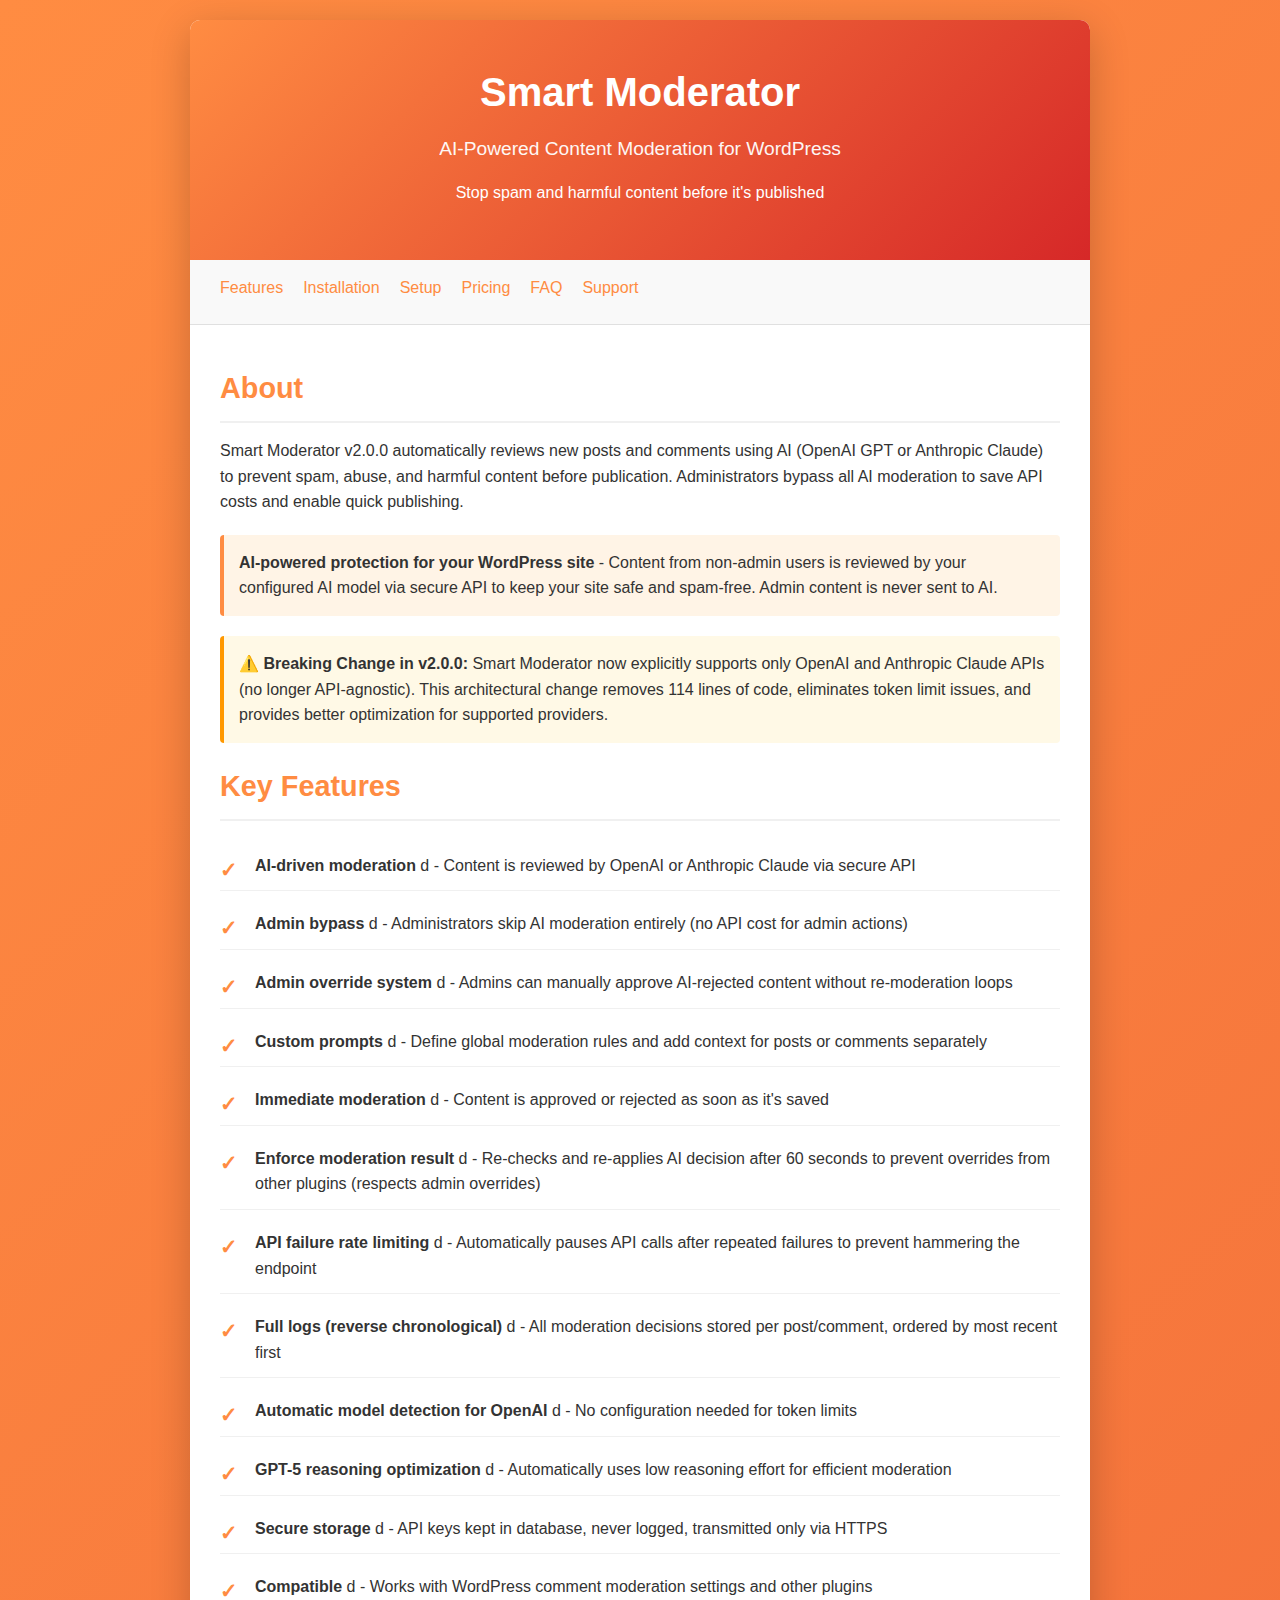
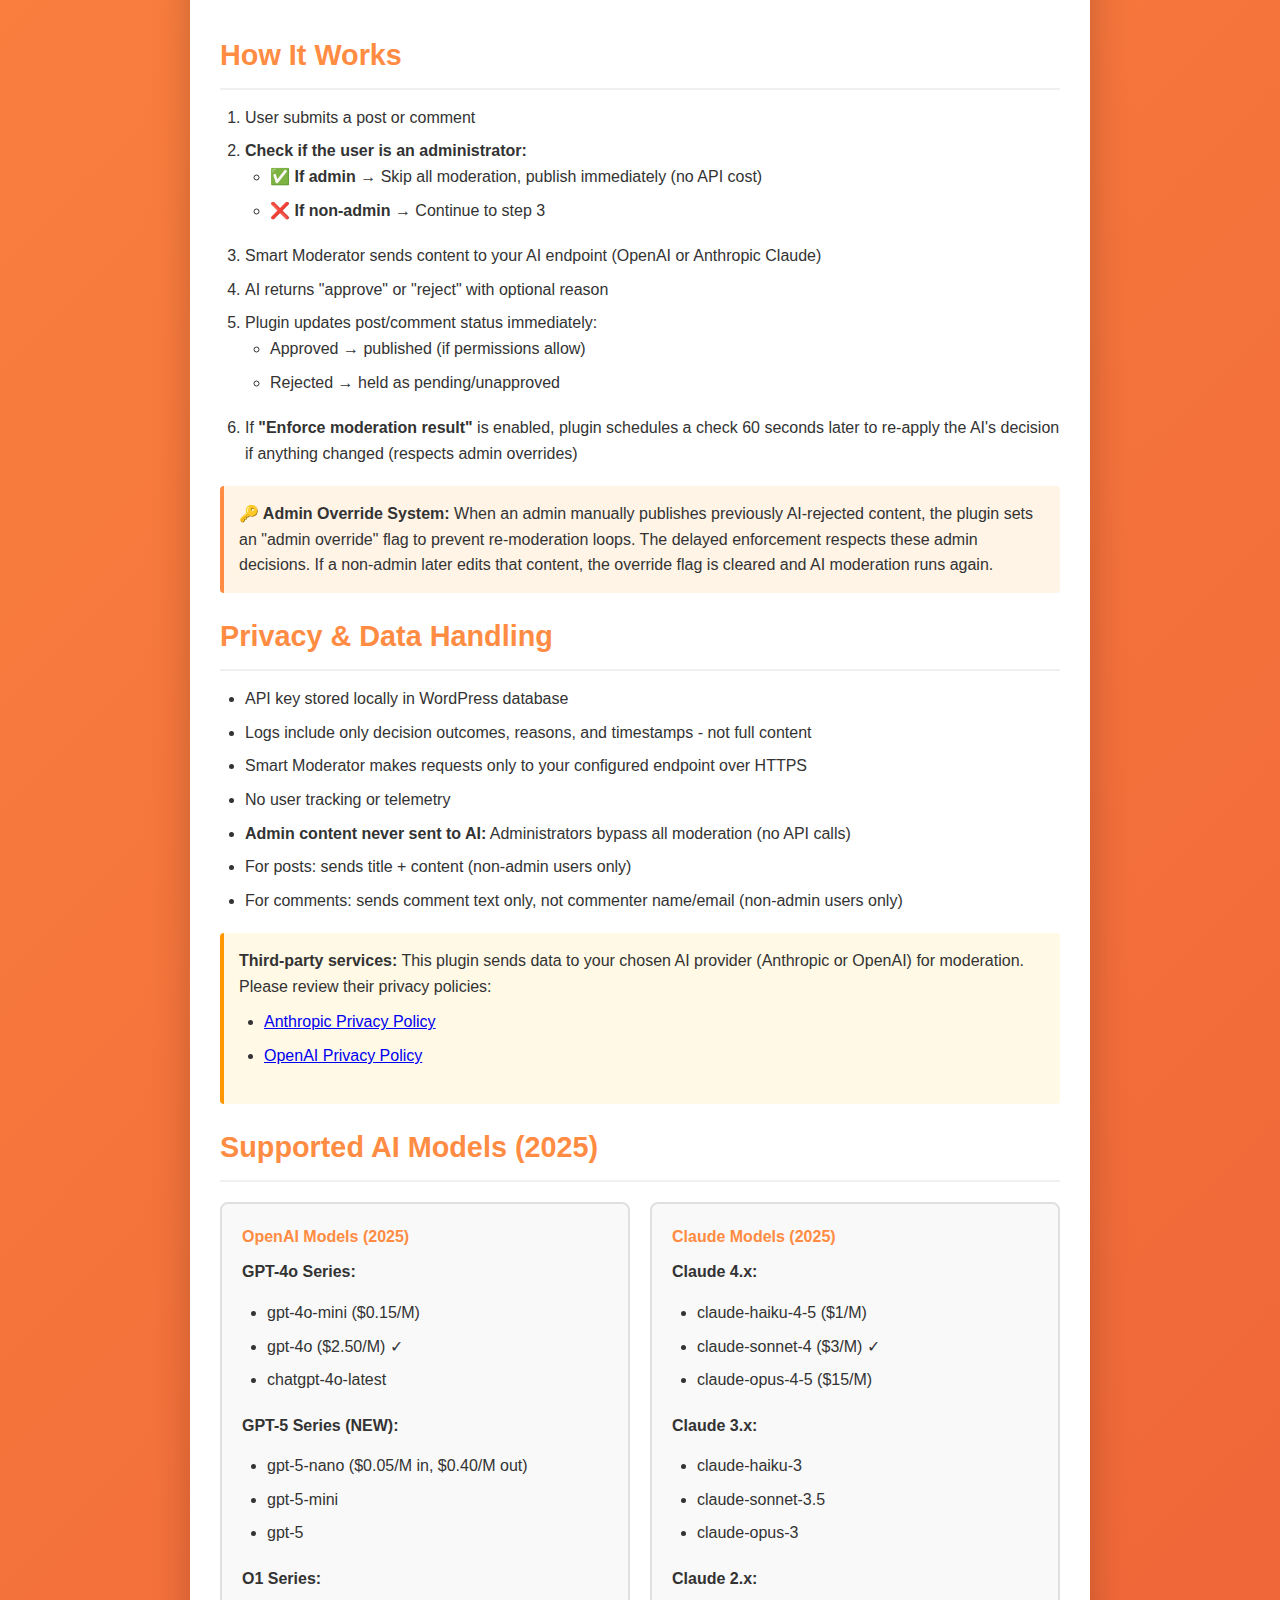
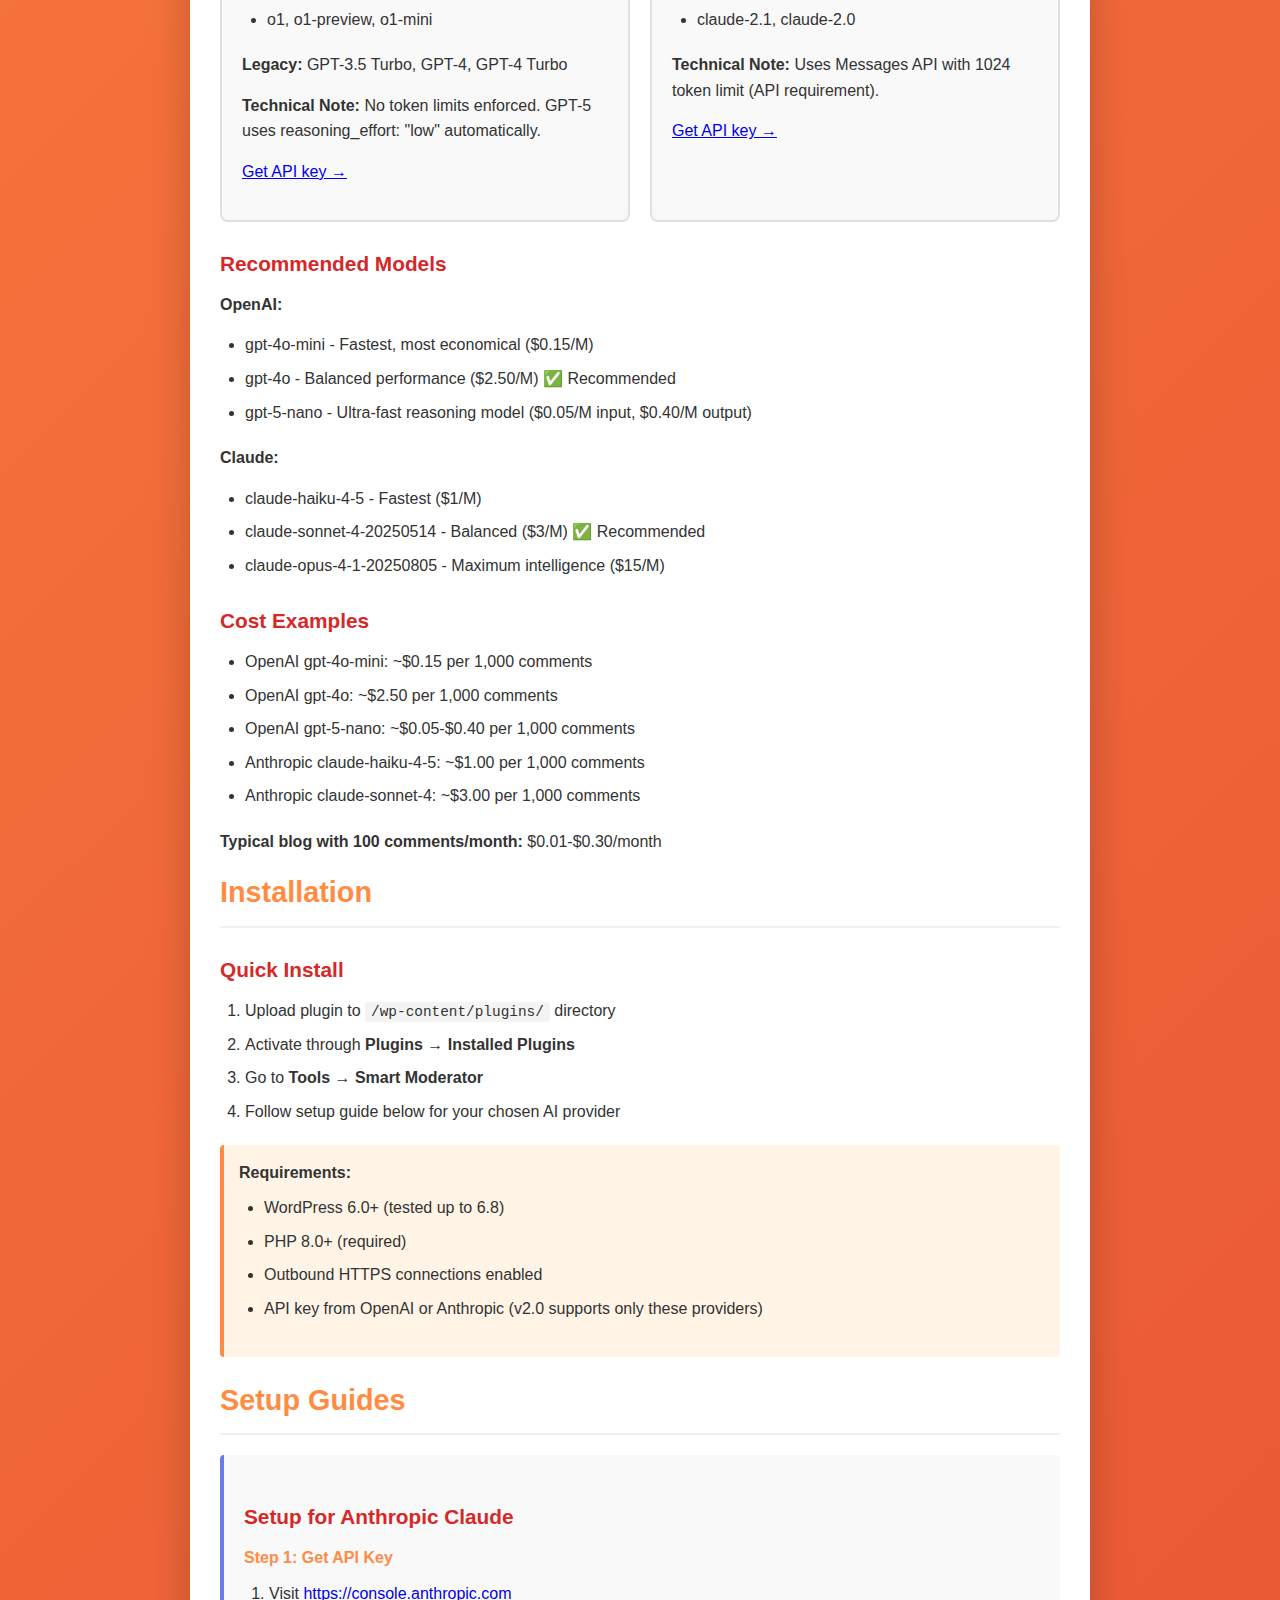
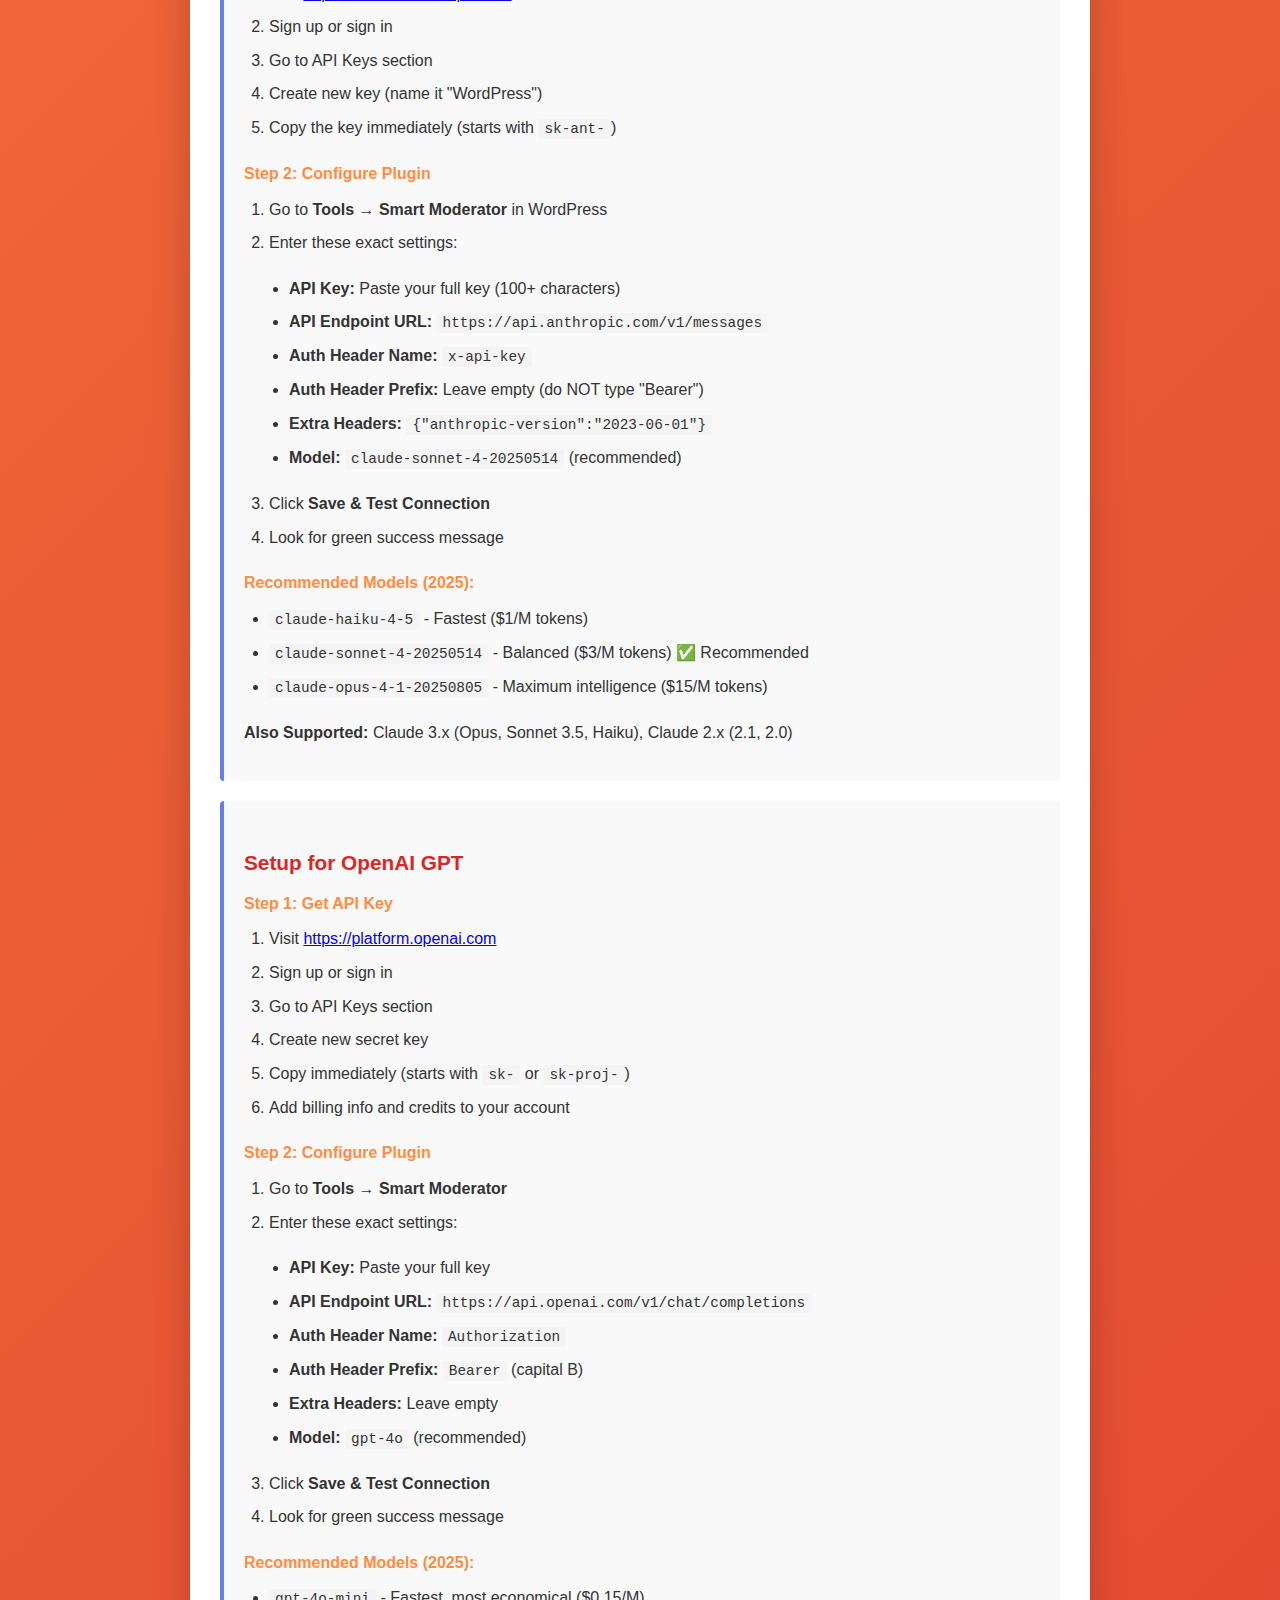
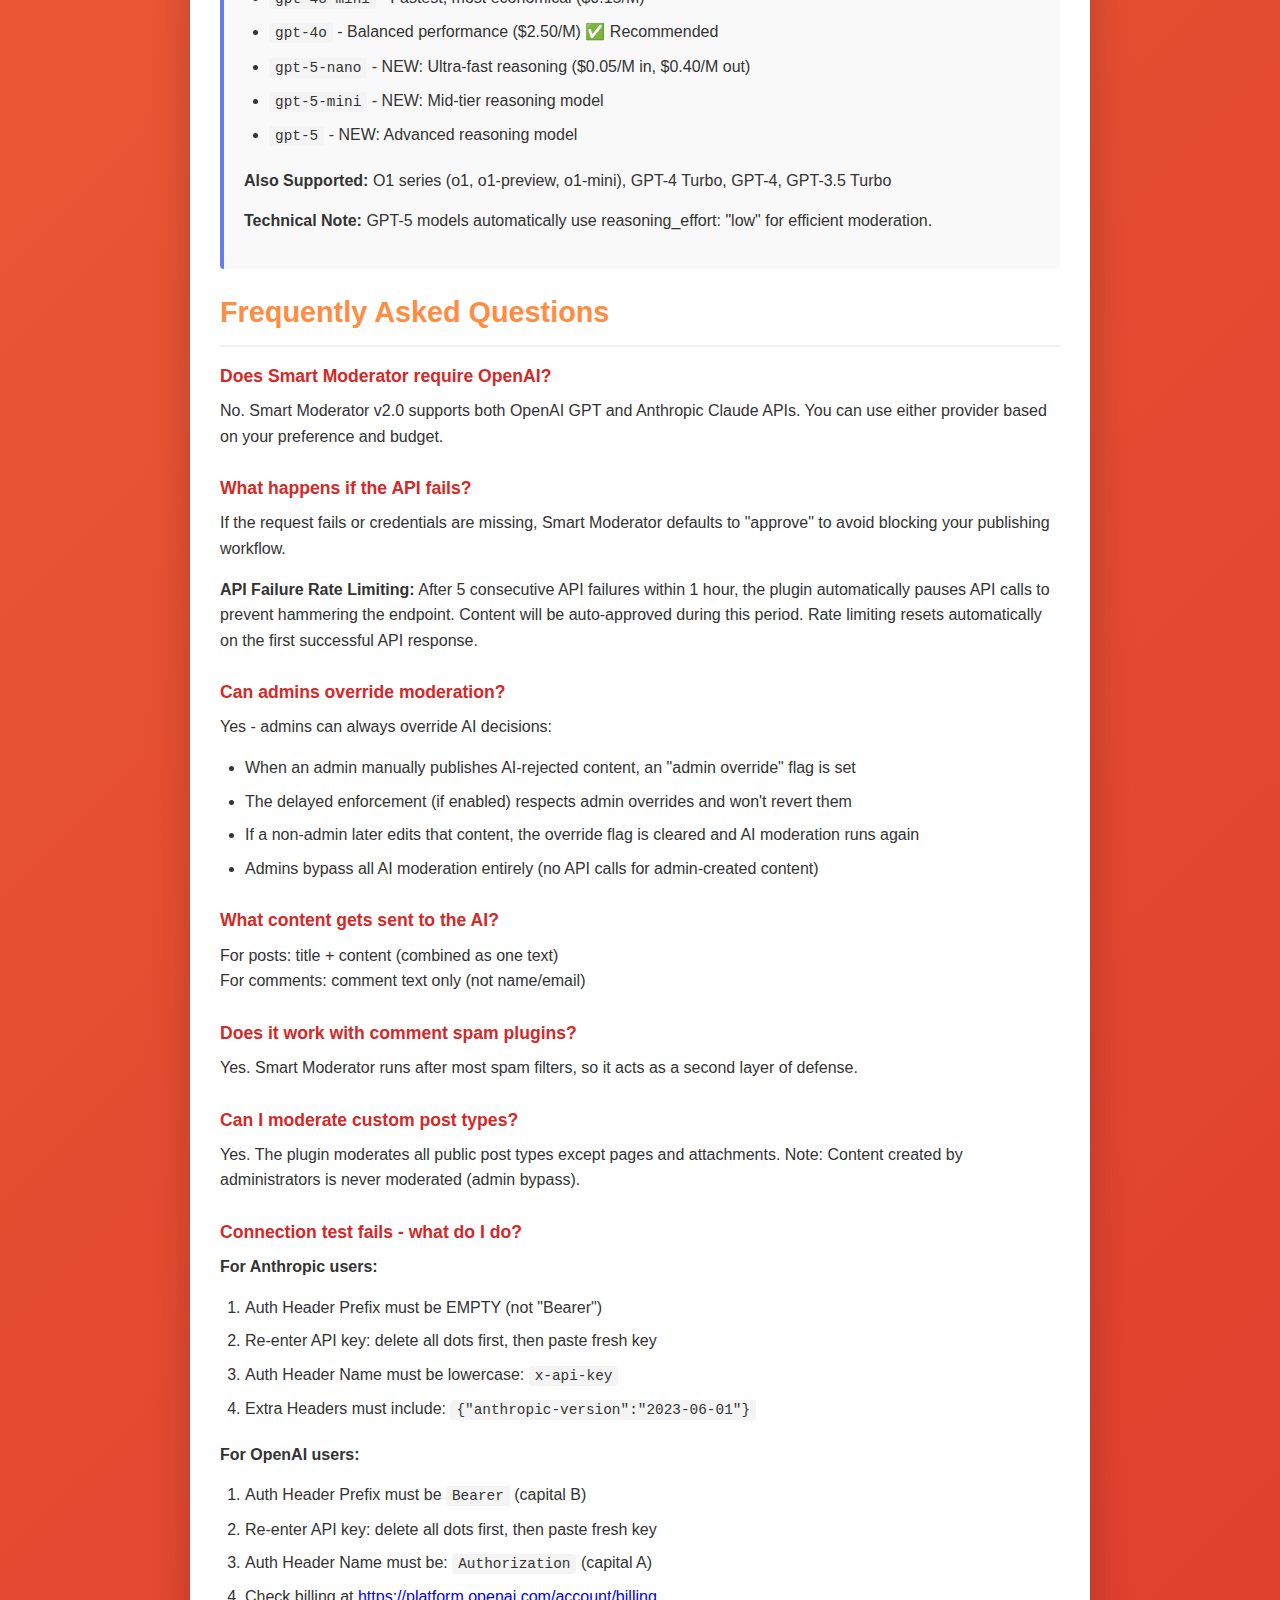
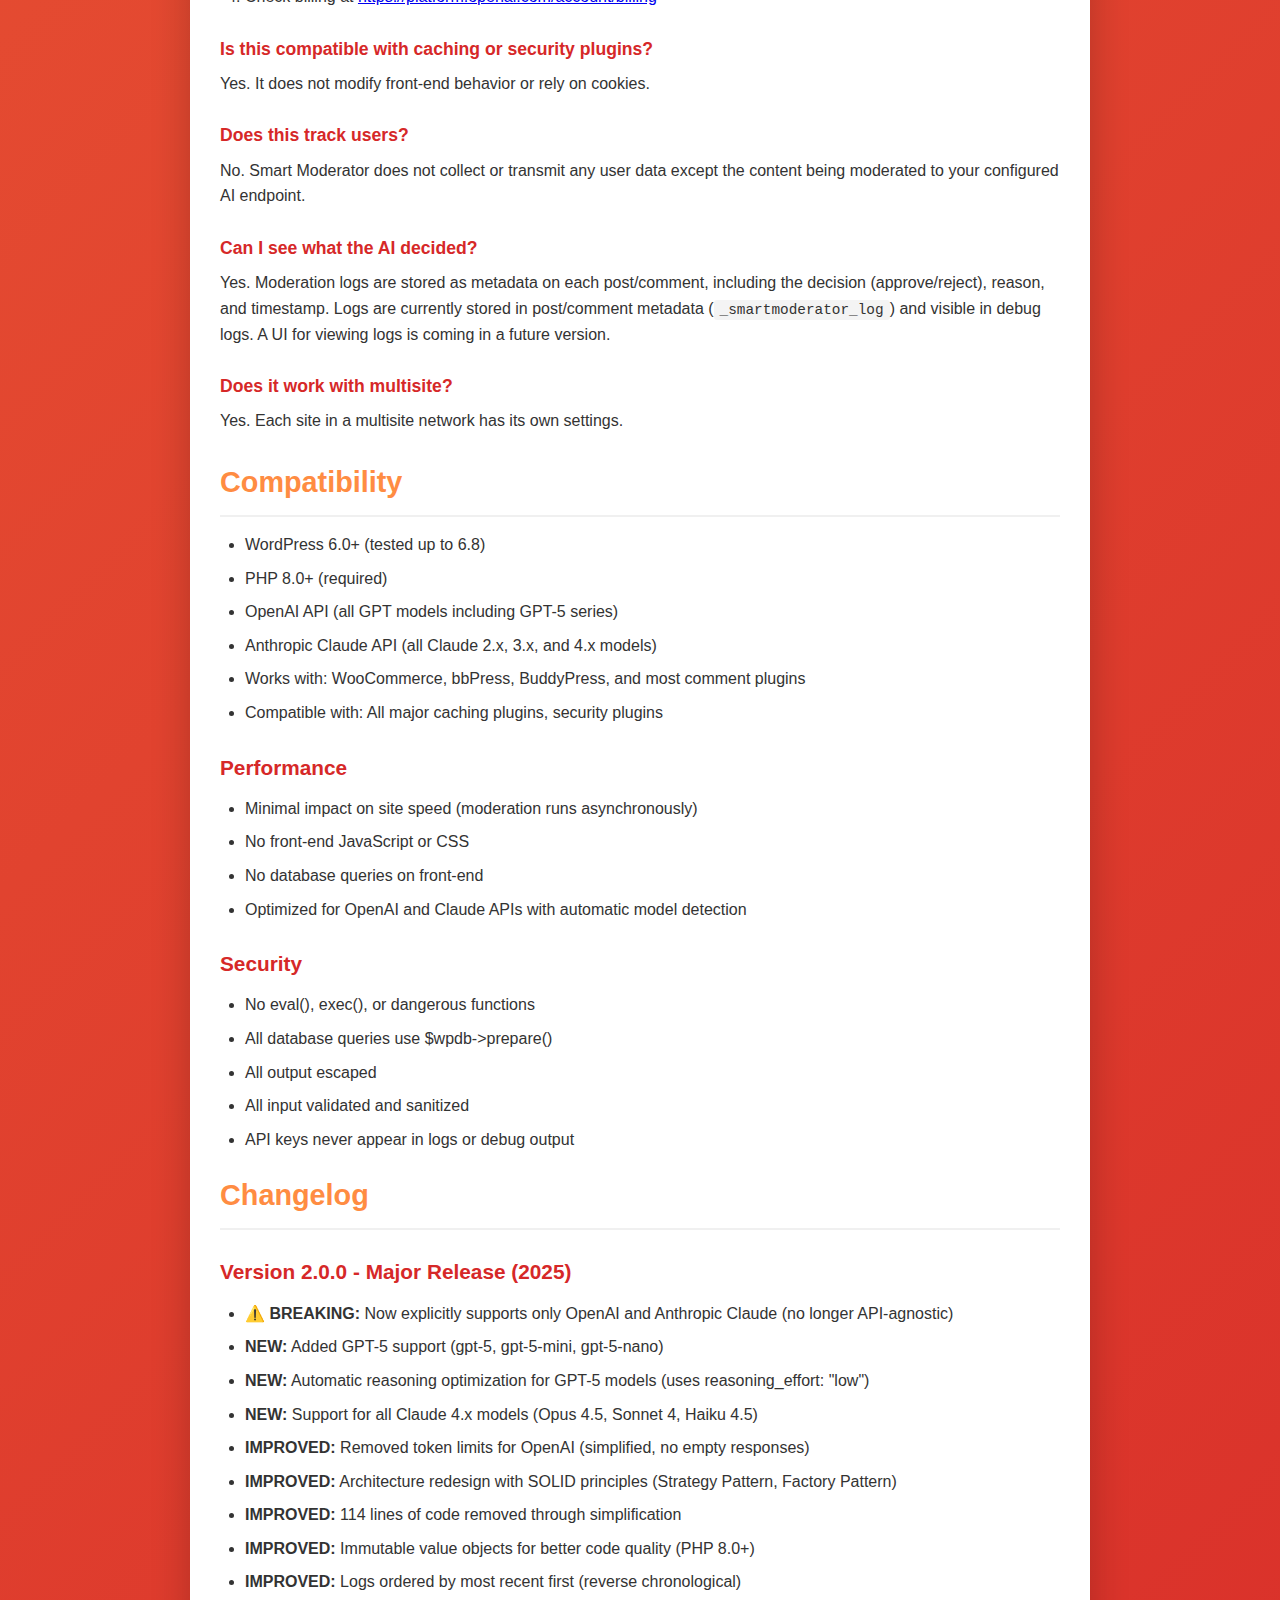
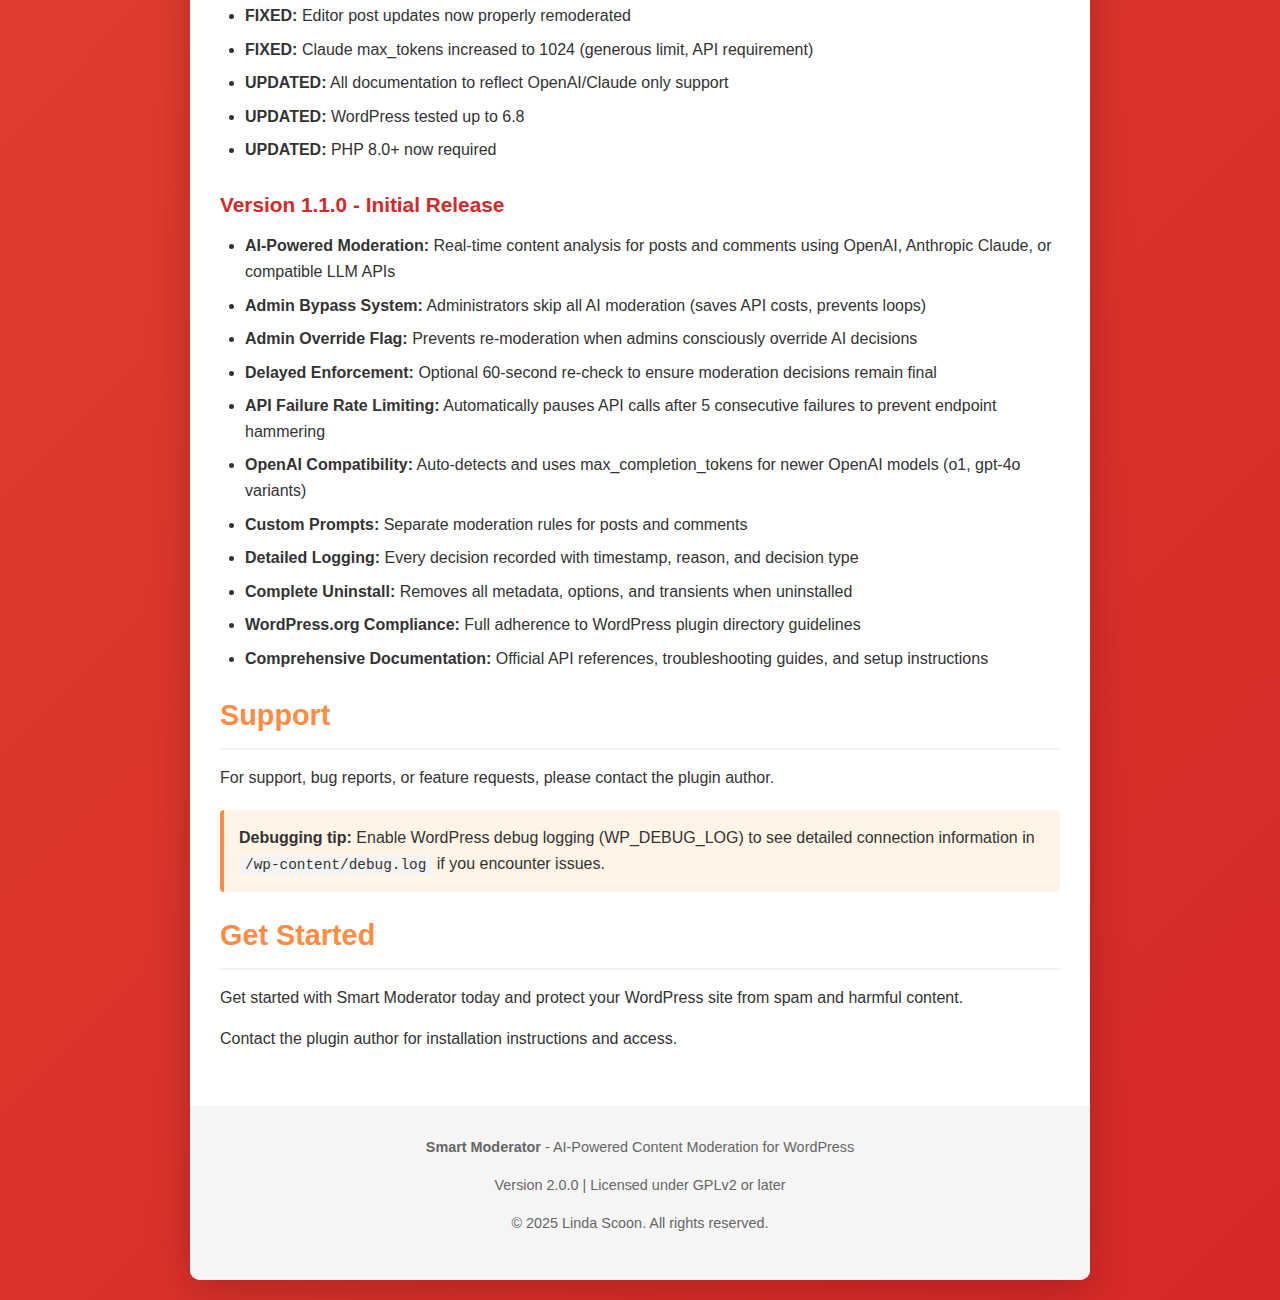
<file: index.html>
<!DOCTYPE html>
<html lang="en">
<head>
    <meta charset="UTF-8">
    <meta name="viewport" content="width=device-width, initial-scale=1.0">
    <title>Smart Moderator - AI-Powered WordPress Content Moderation</title>
    <meta name="description" content="AI-powered automatic moderation for WordPress posts and comments using OpenAI or Anthropic Claude. Stops spam and harmful content before it's published.">
    <link rel="stylesheet" href="css/styles.css">
</head>
<body>
    <div class="container">
        <header>
            <h1>Smart Moderator</h1>
            <p class="tagline">AI-Powered Content Moderation for WordPress</p>
            <p style="margin-top: 15px;">Stop spam and harmful content before it's published</p>
        </header>

        <nav class="nav">
            <ul>
                <li><a href="#features">Features</a></li>
                <li><a href="#installation">Installation</a></li>
                <li><a href="#setup">Setup</a></li>
                <li><a href="#pricing">Pricing</a></li>
                <li><a href="#faq">FAQ</a></li>
                <li><a href="#support">Support</a></li>
            </ul>
        </nav>

        <div class="content">
            <section id="about">
                <h2>About</h2>
                <p>Smart Moderator v2.0.0 automatically reviews new posts and comments using AI (OpenAI GPT or Anthropic Claude) to prevent spam, abuse, and harmful content before publication. Administrators bypass all AI moderation to save API costs and enable quick publishing.</p>

                <div class="info-box">
                    <strong>AI-powered protection for your WordPress site</strong> - Content from non-admin users is reviewed by your configured AI model via secure API to keep your site safe and spam-free. Admin content is never sent to AI.
                </div>

                <div class="warning-box">
                    <strong>⚠️ Breaking Change in v2.0.0:</strong> Smart Moderator now explicitly supports only OpenAI and Anthropic Claude APIs (no longer API-agnostic). This architectural change removes 114 lines of code, eliminates token limit issues, and provides better optimization for supported providers.
                </div>
            </section>

            <section id="features">
                <h2>Key Features</h2>
                <ul class="features">
                    <li><strong>AI-driven moderation</strong> d - Content is reviewed by OpenAI or Anthropic Claude via secure API</li>
                    <li><strong>Admin bypass</strong> d - Administrators skip AI moderation entirely (no API cost for admin actions)</li>
                    <li><strong>Admin override system</strong> d - Admins can manually approve AI-rejected content without re-moderation loops</li>
                    <li><strong>Custom prompts</strong> d - Define global moderation rules and add context for posts or comments separately</li>
                    <li><strong>Immediate moderation</strong> d - Content is approved or rejected as soon as it's saved</li>
                    <li><strong>Enforce moderation result</strong> d - Re-checks and re-applies AI decision after 60 seconds to prevent overrides from other plugins (respects admin overrides)</li>
                    <li><strong>API failure rate limiting</strong> d - Automatically pauses API calls after repeated failures to prevent hammering the endpoint</li>
                    <li><strong>Full logs (reverse chronological)</strong> d - All moderation decisions stored per post/comment, ordered by most recent first</li>
                    <li><strong>Automatic model detection for OpenAI</strong> d - No configuration needed for token limits</li>
                    <li><strong>GPT-5 reasoning optimization</strong> d - Automatically uses low reasoning effort for efficient moderation</li>
                    <li><strong>Secure storage</strong> d - API keys kept in database, never logged, transmitted only via HTTPS</li>
                    <li><strong>Compatible</strong> d - Works with WordPress comment moderation settings and other plugins</li>
                </ul>
            </section>

            <section id="how-it-works">
                <h2>How It Works</h2>
                <ol>
                    <li>User submits a post or comment</li>
                    <li><strong>Check if the user is an administrator:</strong>
                        <ul>
                            <li>✅ <strong>If admin</strong> → Skip all moderation, publish immediately (no API cost)</li>
                            <li>❌ <strong>If non-admin</strong> → Continue to step 3</li>
                        </ul>
                    </li>
                    <li>Smart Moderator sends content to your AI endpoint (OpenAI or Anthropic Claude)</li>
                    <li>AI returns "approve" or "reject" with optional reason</li>
                    <li>Plugin updates post/comment status immediately:
                        <ul>
                            <li>Approved → published (if permissions allow)</li>
                            <li>Rejected → held as pending/unapproved</li>
                        </ul>
                    </li>
                    <li>If <strong>"Enforce moderation result"</strong> is enabled, plugin schedules a check 60 seconds later to re-apply the AI's decision if anything changed (respects admin overrides)</li>
                </ol>

                <div class="info-box" style="margin-top: 20px;">
                    <strong>🔑 Admin Override System:</strong> When an admin manually publishes previously AI-rejected content, the plugin sets an "admin override" flag to prevent re-moderation loops. The delayed enforcement respects these admin decisions. If a non-admin later edits that content, the override flag is cleared and AI moderation runs again.
                </div>
            </section>

            <section id="privacy">
                <h2>Privacy & Data Handling</h2>
                <ul>
                    <li>API key stored locally in WordPress database</li>
                    <li>Logs include only decision outcomes, reasons, and timestamps - not full content</li>
                    <li>Smart Moderator makes requests only to your configured endpoint over HTTPS</li>
                    <li>No user tracking or telemetry</li>
                    <li><strong>Admin content never sent to AI:</strong> Administrators bypass all moderation (no API calls)</li>
                    <li>For posts: sends title + content (non-admin users only)</li>
                    <li>For comments: sends comment text only, not commenter name/email (non-admin users only)</li>
                </ul>

                <div class="warning-box">
                    <strong>Third-party services:</strong> This plugin sends data to your chosen AI provider (Anthropic or OpenAI) for moderation. Please review their privacy policies:
                    <ul style="margin-top: 10px;">
                        <li><a href="https://www.anthropic.com/privacy" target="_blank">Anthropic Privacy Policy</a></li>
                        <li><a href="https://openai.com/policies/privacy-policy" target="_blank">OpenAI Privacy Policy</a></li>
                    </ul>
                </div>
            </section>

            <section id="pricing">
                <h2>Supported AI Models (2025)</h2>

                <div class="pricing-table">
                    <div class="pricing-card">
                        <h4>OpenAI Models (2025)</h4>
                        <p><strong>GPT-4o Series:</strong></p>
                        <ul>
                            <li>gpt-4o-mini ($0.15/M)</li>
                            <li>gpt-4o ($2.50/M) ✓</li>
                            <li>chatgpt-4o-latest</li>
                        </ul>
                        <p><strong>GPT-5 Series (NEW):</strong></p>
                        <ul>
                            <li>gpt-5-nano ($0.05/M in, $0.40/M out)</li>
                            <li>gpt-5-mini</li>
                            <li>gpt-5</li>
                        </ul>
                        <p><strong>O1 Series:</strong></p>
                        <ul>
                            <li>o1, o1-preview, o1-mini</li>
                        </ul>
                        <p><strong>Legacy:</strong> GPT-3.5 Turbo, GPT-4, GPT-4 Turbo</p>
                        <p><strong>Technical Note:</strong> No token limits enforced. GPT-5 uses reasoning_effort: "low" automatically.</p>
                        <p><a href="https://platform.openai.com/api-keys" target="_blank">Get API key →</a></p>
                    </div>

                    <div class="pricing-card">
                        <h4>Claude Models (2025)</h4>
                        <p><strong>Claude 4.x:</strong></p>
                        <ul>
                            <li>claude-haiku-4-5 ($1/M)</li>
                            <li>claude-sonnet-4 ($3/M) ✓</li>
                            <li>claude-opus-4-5 ($15/M)</li>
                        </ul>
                        <p><strong>Claude 3.x:</strong></p>
                        <ul>
                            <li>claude-haiku-3</li>
                            <li>claude-sonnet-3.5</li>
                            <li>claude-opus-3</li>
                        </ul>
                        <p><strong>Claude 2.x:</strong></p>
                        <ul>
                            <li>claude-2.1, claude-2.0</li>
                        </ul>
                        <p><strong>Technical Note:</strong> Uses Messages API with 1024 token limit (API requirement).</p>
                        <p><a href="https://console.anthropic.com" target="_blank">Get API key →</a></p>
                    </div>
                </div>

                <h3>Recommended Models</h3>
                <p><strong>OpenAI:</strong></p>
                <ul>
                    <li>gpt-4o-mini - Fastest, most economical ($0.15/M)</li>
                    <li>gpt-4o - Balanced performance ($2.50/M) ✅ Recommended</li>
                    <li>gpt-5-nano - Ultra-fast reasoning model ($0.05/M input, $0.40/M output)</li>
                </ul>
                <p><strong>Claude:</strong></p>
                <ul>
                    <li>claude-haiku-4-5 - Fastest ($1/M)</li>
                    <li>claude-sonnet-4-20250514 - Balanced ($3/M) ✅ Recommended</li>
                    <li>claude-opus-4-1-20250805 - Maximum intelligence ($15/M)</li>
                </ul>

                <h3>Cost Examples</h3>
                <ul>
                    <li>OpenAI gpt-4o-mini: ~$0.15 per 1,000 comments</li>
                    <li>OpenAI gpt-4o: ~$2.50 per 1,000 comments</li>
                    <li>OpenAI gpt-5-nano: ~$0.05-$0.40 per 1,000 comments</li>
                    <li>Anthropic claude-haiku-4-5: ~$1.00 per 1,000 comments</li>
                    <li>Anthropic claude-sonnet-4: ~$3.00 per 1,000 comments</li>
                </ul>
                <p><strong>Typical blog with 100 comments/month:</strong> $0.01-$0.30/month</p>
            </section>

            <section id="installation">
                <h2>Installation</h2>

                <h3>Quick Install</h3>
                <ol>
                    <li>Upload plugin to <code>/wp-content/plugins/</code> directory</li>
                    <li>Activate through <strong>Plugins → Installed Plugins</strong></li>
                    <li>Go to <strong>Tools → Smart Moderator</strong></li>
                    <li>Follow setup guide below for your chosen AI provider</li>
                </ol>

                <div class="info-box">
                    <strong>Requirements:</strong>
                    <ul style="margin-top: 10px;">
                        <li>WordPress 6.0+ (tested up to 6.8)</li>
                        <li>PHP 8.0+ (required)</li>
                        <li>Outbound HTTPS connections enabled</li>
                        <li>API key from OpenAI or Anthropic (v2.0 supports only these providers)</li>
                    </ul>
                </div>
            </section>

            <section id="setup">
                <h2>Setup Guides</h2>

                <div class="setup-box">
                    <h3>Setup for Anthropic Claude</h3>

                    <h4>Step 1: Get API Key</h4>
                    <ol>
                        <li>Visit <a href="https://console.anthropic.com" target="_blank">https://console.anthropic.com</a></li>
                        <li>Sign up or sign in</li>
                        <li>Go to API Keys section</li>
                        <li>Create new key (name it "WordPress")</li>
                        <li>Copy the key immediately (starts with <code>sk-ant-</code>)</li>
                    </ol>

                    <h4>Step 2: Configure Plugin</h4>
                    <ol>
                        <li>Go to <strong>Tools → Smart Moderator</strong> in WordPress</li>
                        <li>Enter these exact settings:</li>
                    </ol>
                    <ul style="margin-left: 20px;">
                        <li><strong>API Key:</strong> Paste your full key (100+ characters)</li>
                        <li><strong>API Endpoint URL:</strong> <code>https://api.anthropic.com/v1/messages</code></li>
                        <li><strong>Auth Header Name:</strong> <code>x-api-key</code></li>
                        <li><strong>Auth Header Prefix:</strong> Leave empty (do NOT type "Bearer")</li>
                        <li><strong>Extra Headers:</strong> <code>{"anthropic-version":"2023-06-01"}</code></li>
                        <li><strong>Model:</strong> <code>claude-sonnet-4-20250514</code> (recommended)</li>
                    </ul>
                    <ol start="3">
                        <li>Click <strong>Save & Test Connection</strong></li>
                        <li>Look for green success message</li>
                    </ol>

                    <h4>Recommended Models (2025):</h4>
                    <ul>
                        <li><code>claude-haiku-4-5</code> - Fastest ($1/M tokens)</li>
                        <li><code>claude-sonnet-4-20250514</code> - Balanced ($3/M tokens) ✅ Recommended</li>
                        <li><code>claude-opus-4-1-20250805</code> - Maximum intelligence ($15/M tokens)</li>
                    </ul>
                    <p><strong>Also Supported:</strong> Claude 3.x (Opus, Sonnet 3.5, Haiku), Claude 2.x (2.1, 2.0)</p>
                </div>

                <div class="setup-box">
                    <h3>Setup for OpenAI GPT</h3>

                    <h4>Step 1: Get API Key</h4>
                    <ol>
                        <li>Visit <a href="https://platform.openai.com" target="_blank">https://platform.openai.com</a></li>
                        <li>Sign up or sign in</li>
                        <li>Go to API Keys section</li>
                        <li>Create new secret key</li>
                        <li>Copy immediately (starts with <code>sk-</code> or <code>sk-proj-</code>)</li>
                        <li>Add billing info and credits to your account</li>
                    </ol>

                    <h4>Step 2: Configure Plugin</h4>
                    <ol>
                        <li>Go to <strong>Tools → Smart Moderator</strong></li>
                        <li>Enter these exact settings:</li>
                    </ol>
                    <ul style="margin-left: 20px;">
                        <li><strong>API Key:</strong> Paste your full key</li>
                        <li><strong>API Endpoint URL:</strong> <code>https://api.openai.com/v1/chat/completions</code></li>
                        <li><strong>Auth Header Name:</strong> <code>Authorization</code></li>
                        <li><strong>Auth Header Prefix:</strong> <code>Bearer</code> (capital B)</li>
                        <li><strong>Extra Headers:</strong> Leave empty</li>
                        <li><strong>Model:</strong> <code>gpt-4o</code> (recommended)</li>
                    </ul>
                    <ol start="3">
                        <li>Click <strong>Save & Test Connection</strong></li>
                        <li>Look for green success message</li>
                    </ol>

                    <h4>Recommended Models (2025):</h4>
                    <ul>
                        <li><code>gpt-4o-mini</code> - Fastest, most economical ($0.15/M)</li>
                        <li><code>gpt-4o</code> - Balanced performance ($2.50/M) ✅ Recommended</li>
                        <li><code>gpt-5-nano</code> - NEW: Ultra-fast reasoning ($0.05/M in, $0.40/M out)</li>
                        <li><code>gpt-5-mini</code> - NEW: Mid-tier reasoning model</li>
                        <li><code>gpt-5</code> - NEW: Advanced reasoning model</li>
                    </ul>
                    <p><strong>Also Supported:</strong> O1 series (o1, o1-preview, o1-mini), GPT-4 Turbo, GPT-4, GPT-3.5 Turbo</p>
                    <p><strong>Technical Note:</strong> GPT-5 models automatically use reasoning_effort: "low" for efficient moderation.</p>
                </div>
            </section>

            <section id="faq">
                <h2>Frequently Asked Questions</h2>

                <div class="faq-item">
                    <div class="faq-question">Does Smart Moderator require OpenAI?</div>
                    <p>No. Smart Moderator v2.0 supports both OpenAI GPT and Anthropic Claude APIs. You can use either provider based on your preference and budget.</p>
                </div>

                <div class="faq-item">
                    <div class="faq-question">What happens if the API fails?</div>
                    <p>If the request fails or credentials are missing, Smart Moderator defaults to "approve" to avoid blocking your publishing workflow.</p>
                    <p><strong>API Failure Rate Limiting:</strong> After 5 consecutive API failures within 1 hour, the plugin automatically pauses API calls to prevent hammering the endpoint. Content will be auto-approved during this period. Rate limiting resets automatically on the first successful API response.</p>
                </div>

                <div class="faq-item">
                    <div class="faq-question">Can admins override moderation?</div>
                    <p>Yes - admins can always override AI decisions:</p>
                    <ul>
                        <li>When an admin manually publishes AI-rejected content, an "admin override" flag is set</li>
                        <li>The delayed enforcement (if enabled) respects admin overrides and won't revert them</li>
                        <li>If a non-admin later edits that content, the override flag is cleared and AI moderation runs again</li>
                        <li>Admins bypass all AI moderation entirely (no API calls for admin-created content)</li>
                    </ul>
                </div>

                <div class="faq-item">
                    <div class="faq-question">What content gets sent to the AI?</div>
                    <p>For posts: title + content (combined as one text)<br>
                    For comments: comment text only (not name/email)</p>
                </div>

                <div class="faq-item">
                    <div class="faq-question">Does it work with comment spam plugins?</div>
                    <p>Yes. Smart Moderator runs after most spam filters, so it acts as a second layer of defense.</p>
                </div>

                <div class="faq-item">
                    <div class="faq-question">Can I moderate custom post types?</div>
                    <p>Yes. The plugin moderates all public post types except pages and attachments. Note: Content created by administrators is never moderated (admin bypass).</p>
                </div>

                <div class="faq-item">
                    <div class="faq-question">Connection test fails - what do I do?</div>
                    <p><strong>For Anthropic users:</strong></p>
                    <ol>
                        <li>Auth Header Prefix must be EMPTY (not "Bearer")</li>
                        <li>Re-enter API key: delete all dots first, then paste fresh key</li>
                        <li>Auth Header Name must be lowercase: <code>x-api-key</code></li>
                        <li>Extra Headers must include: <code>{"anthropic-version":"2023-06-01"}</code></li>
                    </ol>
                    <p><strong>For OpenAI users:</strong></p>
                    <ol>
                        <li>Auth Header Prefix must be <code>Bearer</code> (capital B)</li>
                        <li>Re-enter API key: delete all dots first, then paste fresh key</li>
                        <li>Auth Header Name must be: <code>Authorization</code> (capital A)</li>
                        <li>Check billing at <a href="https://platform.openai.com/account/billing" target="_blank">https://platform.openai.com/account/billing</a></li>
                    </ol>
                </div>

                <div class="faq-item">
                    <div class="faq-question">Is this compatible with caching or security plugins?</div>
                    <p>Yes. It does not modify front-end behavior or rely on cookies.</p>
                </div>

                <div class="faq-item">
                    <div class="faq-question">Does this track users?</div>
                    <p>No. Smart Moderator does not collect or transmit any user data except the content being moderated to your configured AI endpoint.</p>
                </div>

                <div class="faq-item">
                    <div class="faq-question">Can I see what the AI decided?</div>
                    <p>Yes. Moderation logs are stored as metadata on each post/comment, including the decision (approve/reject), reason, and timestamp. Logs are currently stored in post/comment metadata (<code>_smartmoderator_log</code>) and visible in debug logs. A UI for viewing logs is coming in a future version.</p>
                </div>

                <div class="faq-item">
                    <div class="faq-question">Does it work with multisite?</div>
                    <p>Yes. Each site in a multisite network has its own settings.</p>
                </div>
            </section>

            <section id="compatibility">
                <h2>Compatibility</h2>
                <ul>
                    <li>WordPress 6.0+ (tested up to 6.8)</li>
                    <li>PHP 8.0+ (required)</li>
                    <li>OpenAI API (all GPT models including GPT-5 series)</li>
                    <li>Anthropic Claude API (all Claude 2.x, 3.x, and 4.x models)</li>
                    <li>Works with: WooCommerce, bbPress, BuddyPress, and most comment plugins</li>
                    <li>Compatible with: All major caching plugins, security plugins</li>
                </ul>

                <h3>Performance</h3>
                <ul>
                    <li>Minimal impact on site speed (moderation runs asynchronously)</li>
                    <li>No front-end JavaScript or CSS</li>
                    <li>No database queries on front-end</li>
                    <li>Optimized for OpenAI and Claude APIs with automatic model detection</li>
                </ul>

                <h3>Security</h3>
                <ul>
                    <li>No eval(), exec(), or dangerous functions</li>
                    <li>All database queries use $wpdb->prepare()</li>
                    <li>All output escaped</li>
                    <li>All input validated and sanitized</li>
                    <li>API keys never appear in logs or debug output</li>
                </ul>
            </section>

            <section id="changelog">
                <h2>Changelog</h2>

                <h3>Version 2.0.0 - Major Release (2025)</h3>
                <ul>
                    <li><strong>⚠️ BREAKING:</strong> Now explicitly supports only OpenAI and Anthropic Claude (no longer API-agnostic)</li>
                    <li><strong>NEW:</strong> Added GPT-5 support (gpt-5, gpt-5-mini, gpt-5-nano)</li>
                    <li><strong>NEW:</strong> Automatic reasoning optimization for GPT-5 models (uses reasoning_effort: "low")</li>
                    <li><strong>NEW:</strong> Support for all Claude 4.x models (Opus 4.5, Sonnet 4, Haiku 4.5)</li>
                    <li><strong>IMPROVED:</strong> Removed token limits for OpenAI (simplified, no empty responses)</li>
                    <li><strong>IMPROVED:</strong> Architecture redesign with SOLID principles (Strategy Pattern, Factory Pattern)</li>
                    <li><strong>IMPROVED:</strong> 114 lines of code removed through simplification</li>
                    <li><strong>IMPROVED:</strong> Immutable value objects for better code quality (PHP 8.0+)</li>
                    <li><strong>IMPROVED:</strong> Logs ordered by most recent first (reverse chronological)</li>
                    <li><strong>FIXED:</strong> Editor post updates now properly remoderated</li>
                    <li><strong>FIXED:</strong> Claude max_tokens increased to 1024 (generous limit, API requirement)</li>
                    <li><strong>UPDATED:</strong> All documentation to reflect OpenAI/Claude only support</li>
                    <li><strong>UPDATED:</strong> WordPress tested up to 6.8</li>
                    <li><strong>UPDATED:</strong> PHP 8.0+ now required</li>
                </ul>

                <h3>Version 1.1.0 - Initial Release</h3>
                <ul>
                    <li><strong>AI-Powered Moderation:</strong> Real-time content analysis for posts and comments using OpenAI, Anthropic Claude, or compatible LLM APIs</li>
                    <li><strong>Admin Bypass System:</strong> Administrators skip all AI moderation (saves API costs, prevents loops)</li>
                    <li><strong>Admin Override Flag:</strong> Prevents re-moderation when admins consciously override AI decisions</li>
                    <li><strong>Delayed Enforcement:</strong> Optional 60-second re-check to ensure moderation decisions remain final</li>
                    <li><strong>API Failure Rate Limiting:</strong> Automatically pauses API calls after 5 consecutive failures to prevent endpoint hammering</li>
                    <li><strong>OpenAI Compatibility:</strong> Auto-detects and uses max_completion_tokens for newer OpenAI models (o1, gpt-4o variants)</li>
                    <li><strong>Custom Prompts:</strong> Separate moderation rules for posts and comments</li>
                    <li><strong>Detailed Logging:</strong> Every decision recorded with timestamp, reason, and decision type</li>
                    <li><strong>Complete Uninstall:</strong> Removes all metadata, options, and transients when uninstalled</li>
                    <li><strong>WordPress.org Compliance:</strong> Full adherence to WordPress plugin directory guidelines</li>
                    <li><strong>Comprehensive Documentation:</strong> Official API references, troubleshooting guides, and setup instructions</li>
                </ul>
            </section>

            <section id="support">
                <h2>Support</h2>
                <p>For support, bug reports, or feature requests, please contact the plugin author.</p>

                <div class="info-box">
                    <strong>Debugging tip:</strong> Enable WordPress debug logging (WP_DEBUG_LOG) to see detailed connection information in <code>/wp-content/debug.log</code> if you encounter issues.
                </div>
            </section>

            <section id="download">
                <h2>Get Started</h2>
                <p>Get started with Smart Moderator today and protect your WordPress site from spam and harmful content.</p>
                <p>Contact the plugin author for installation instructions and access.</p>
            </section>
        </div>

        <footer>
            <p><strong>Smart Moderator</strong> - AI-Powered Content Moderation for WordPress</p>
            <p style="margin-top: 10px;">Version 2.0.0 | Licensed under GPLv2 or later</p>
            <p style="margin-top: 10px;">&copy; 2025 Linda Scoon. All rights reserved.</p>
        </footer>
    </div>
</body>
</html>
</file>
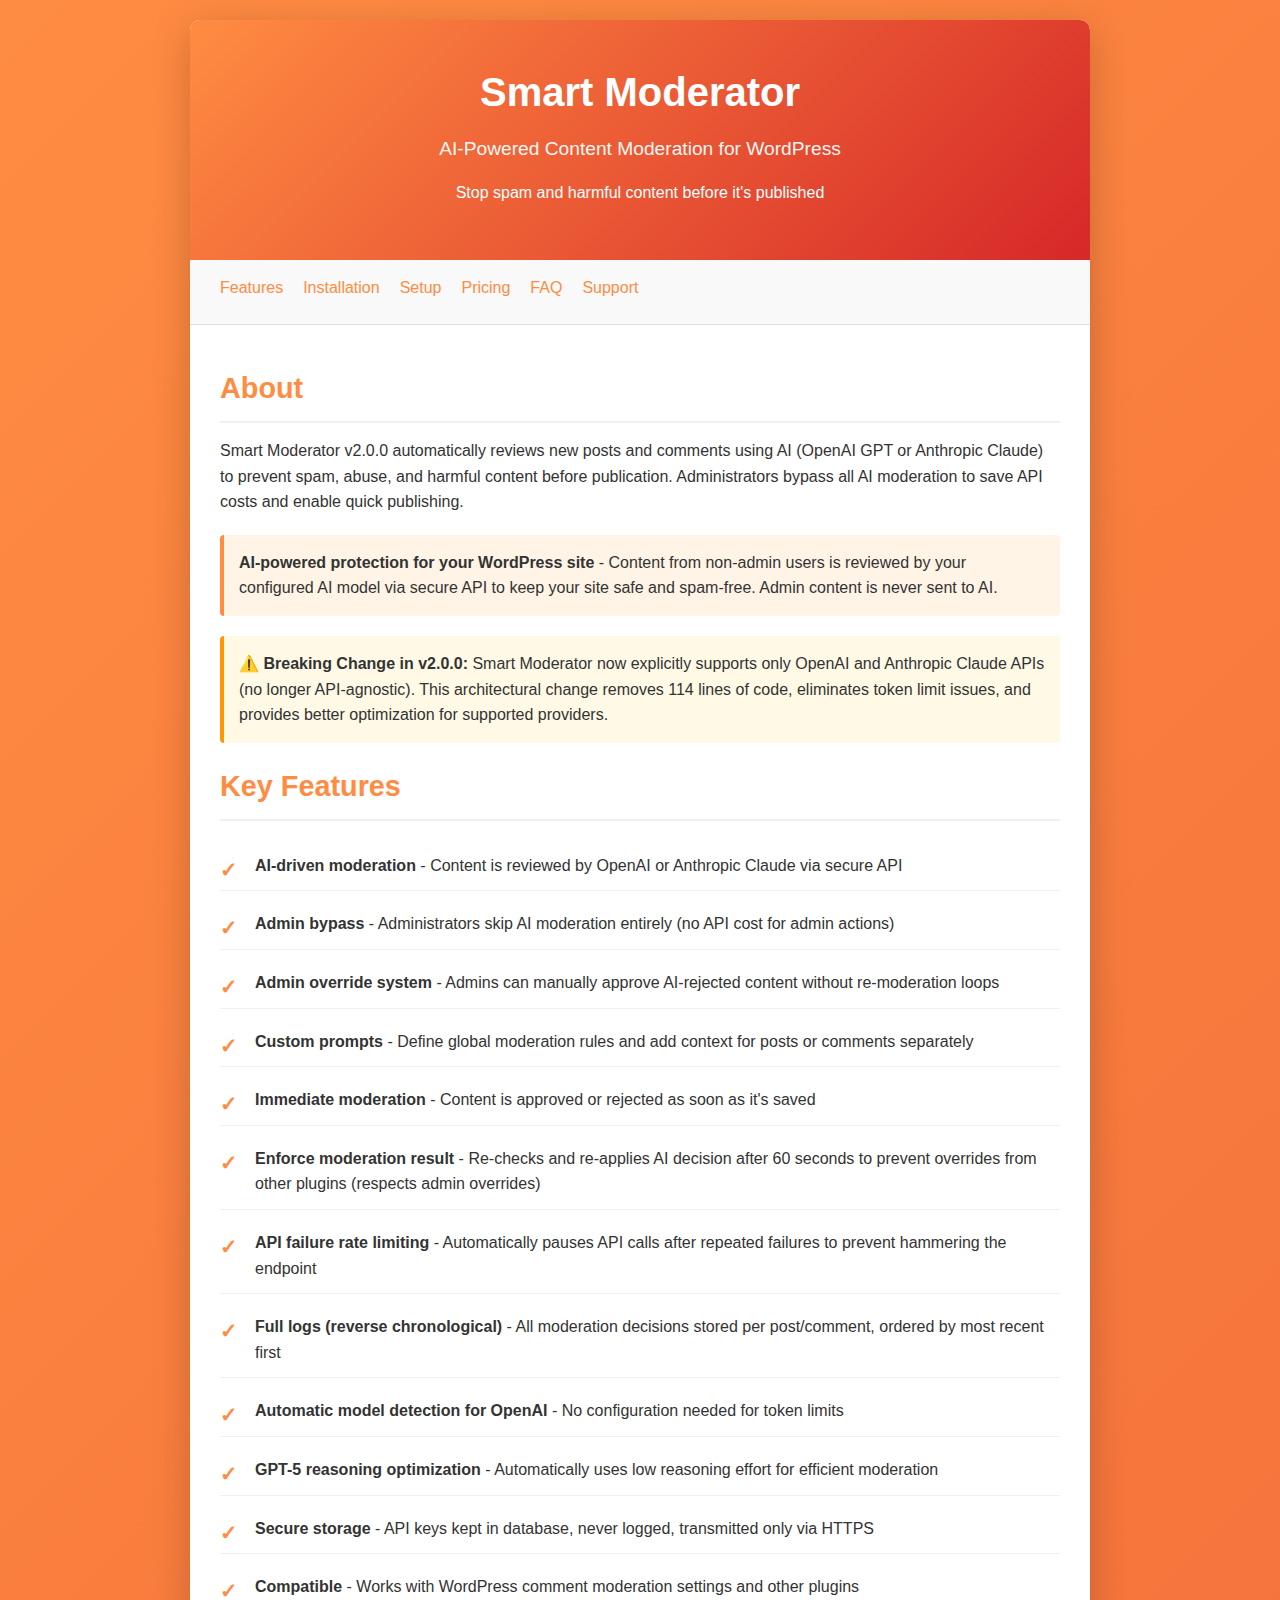
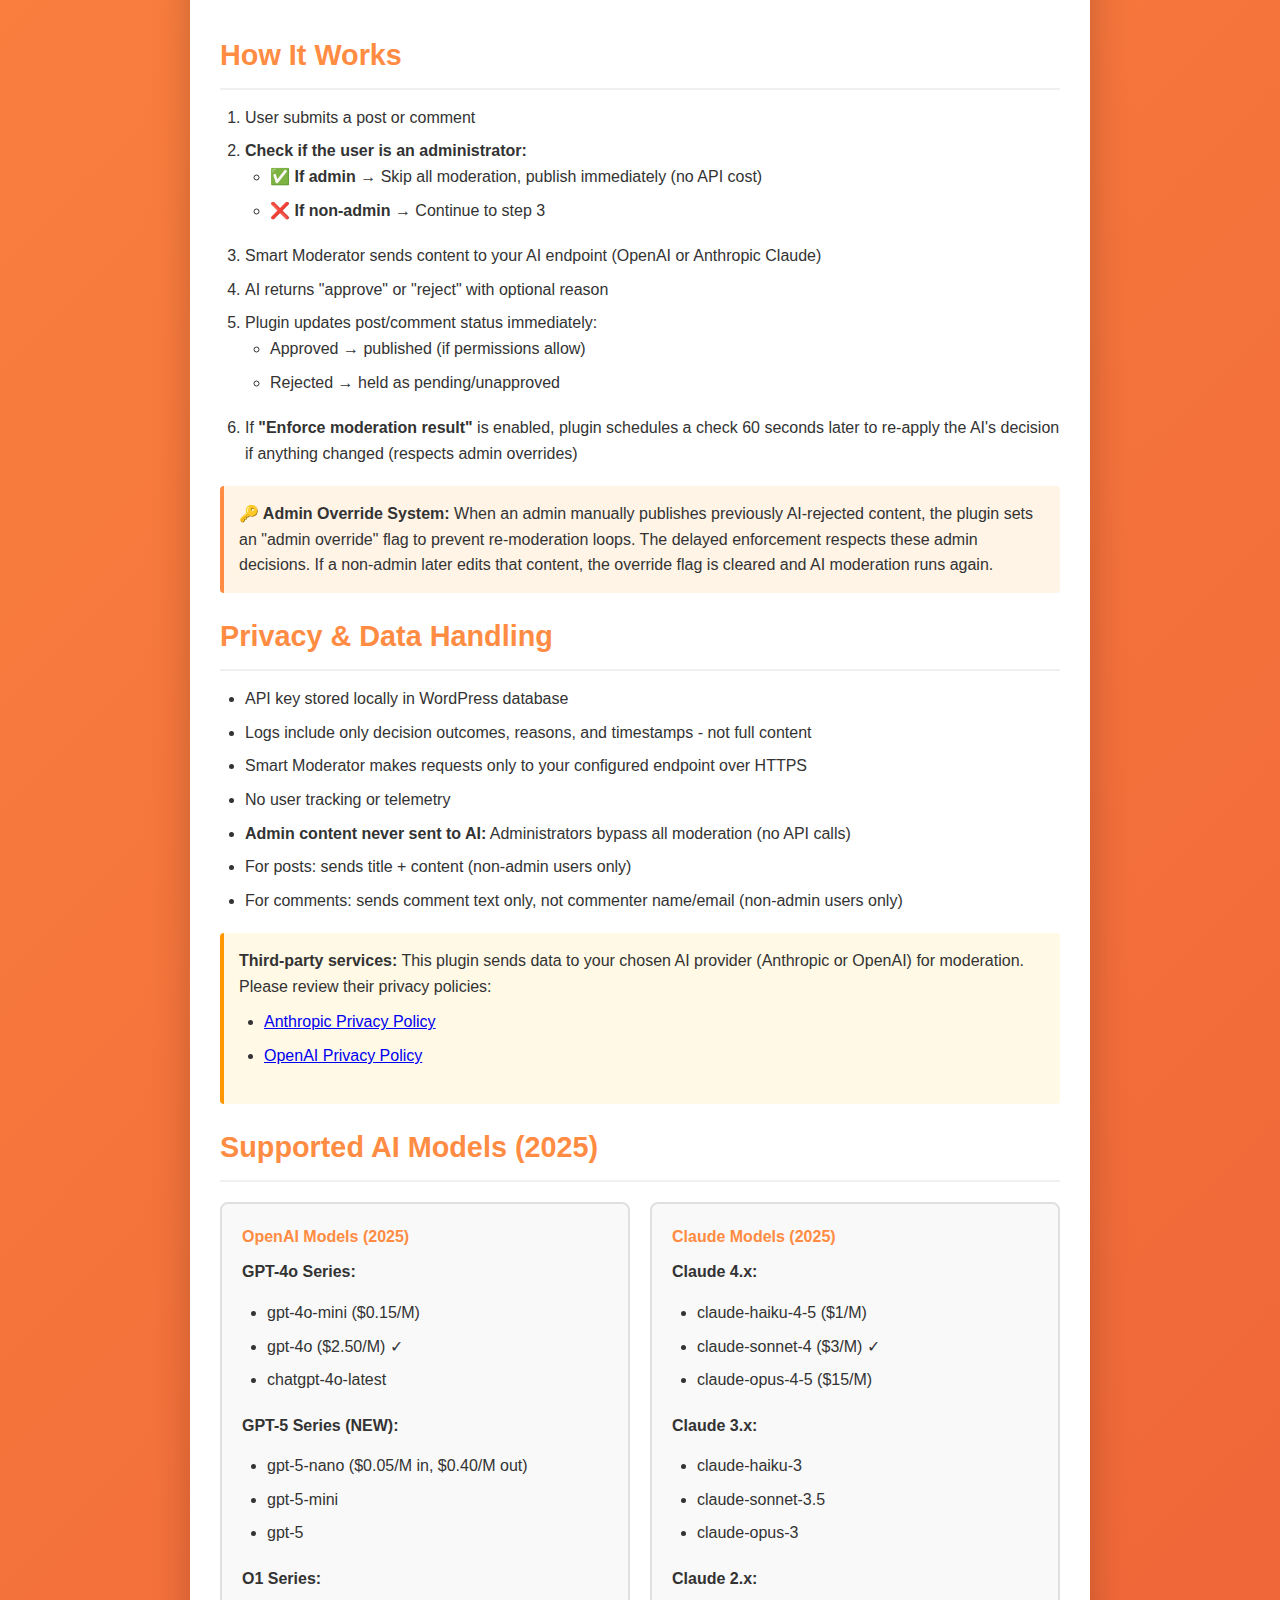
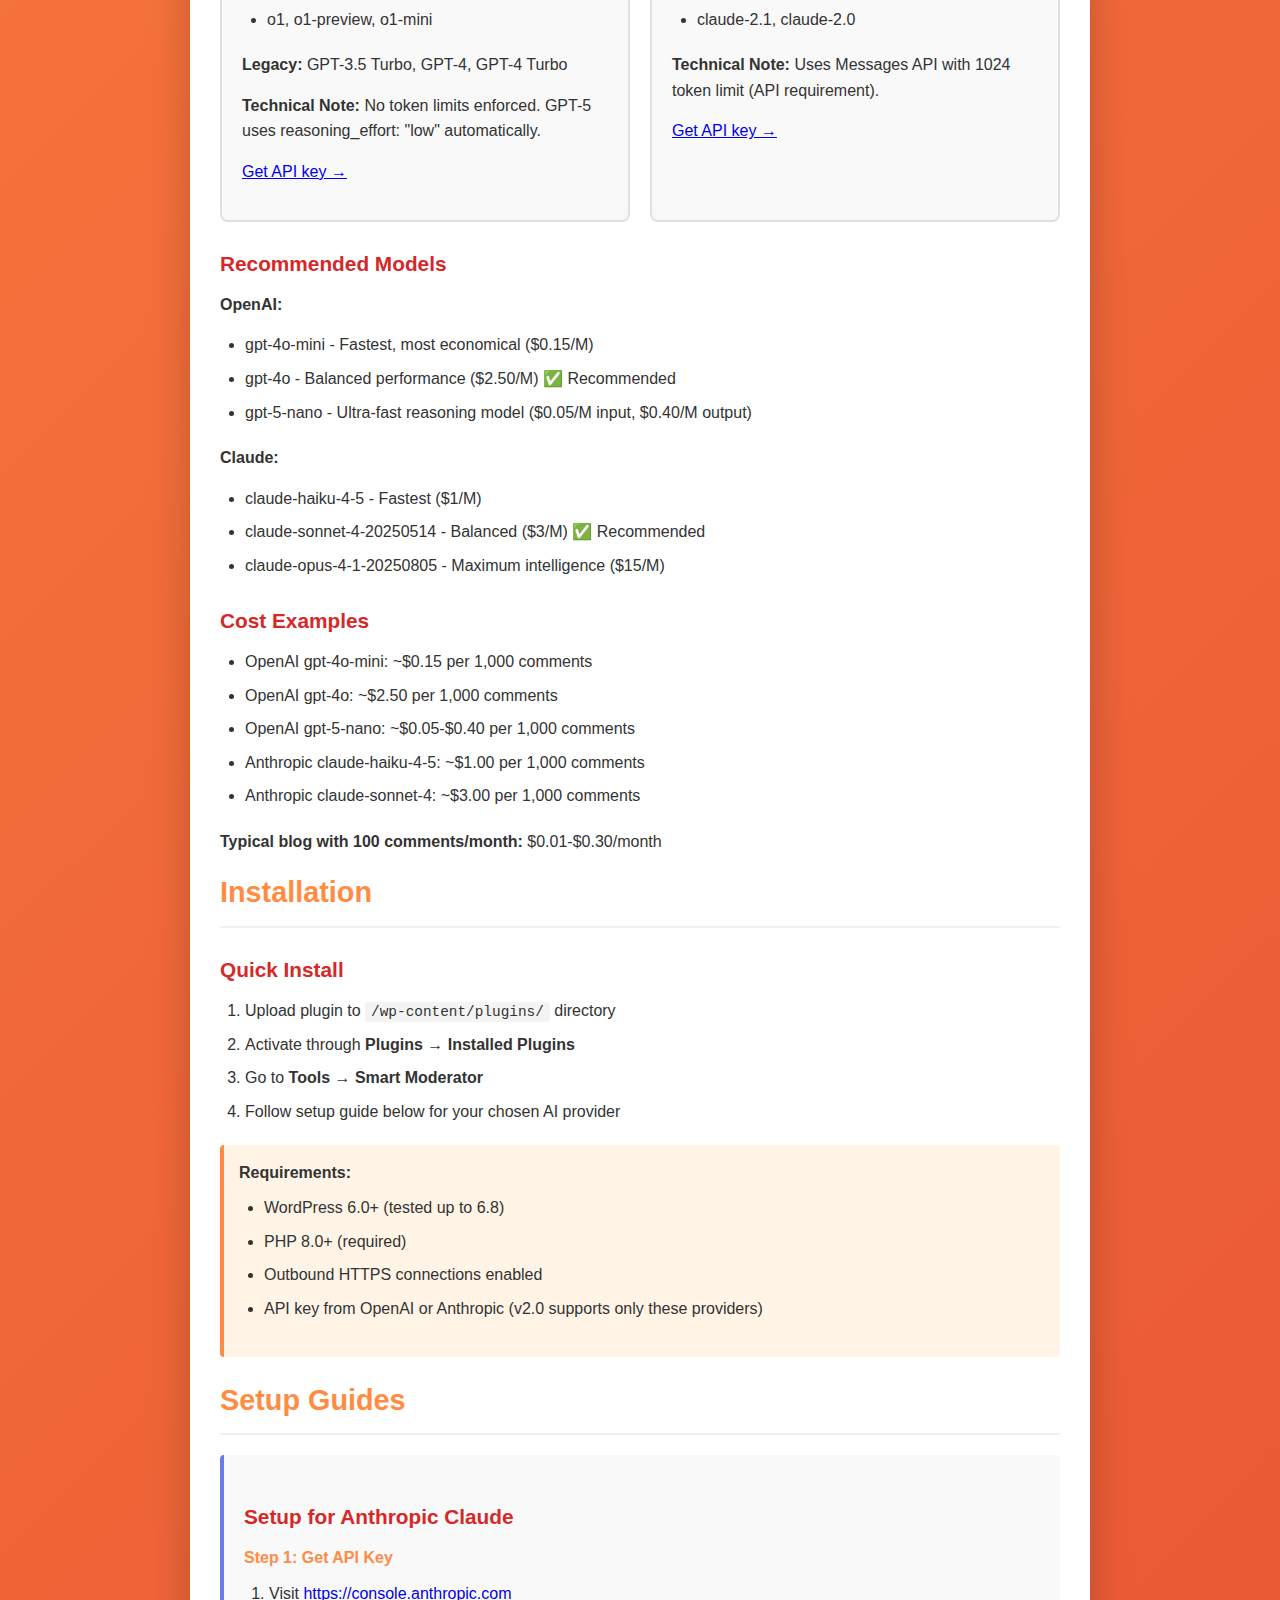
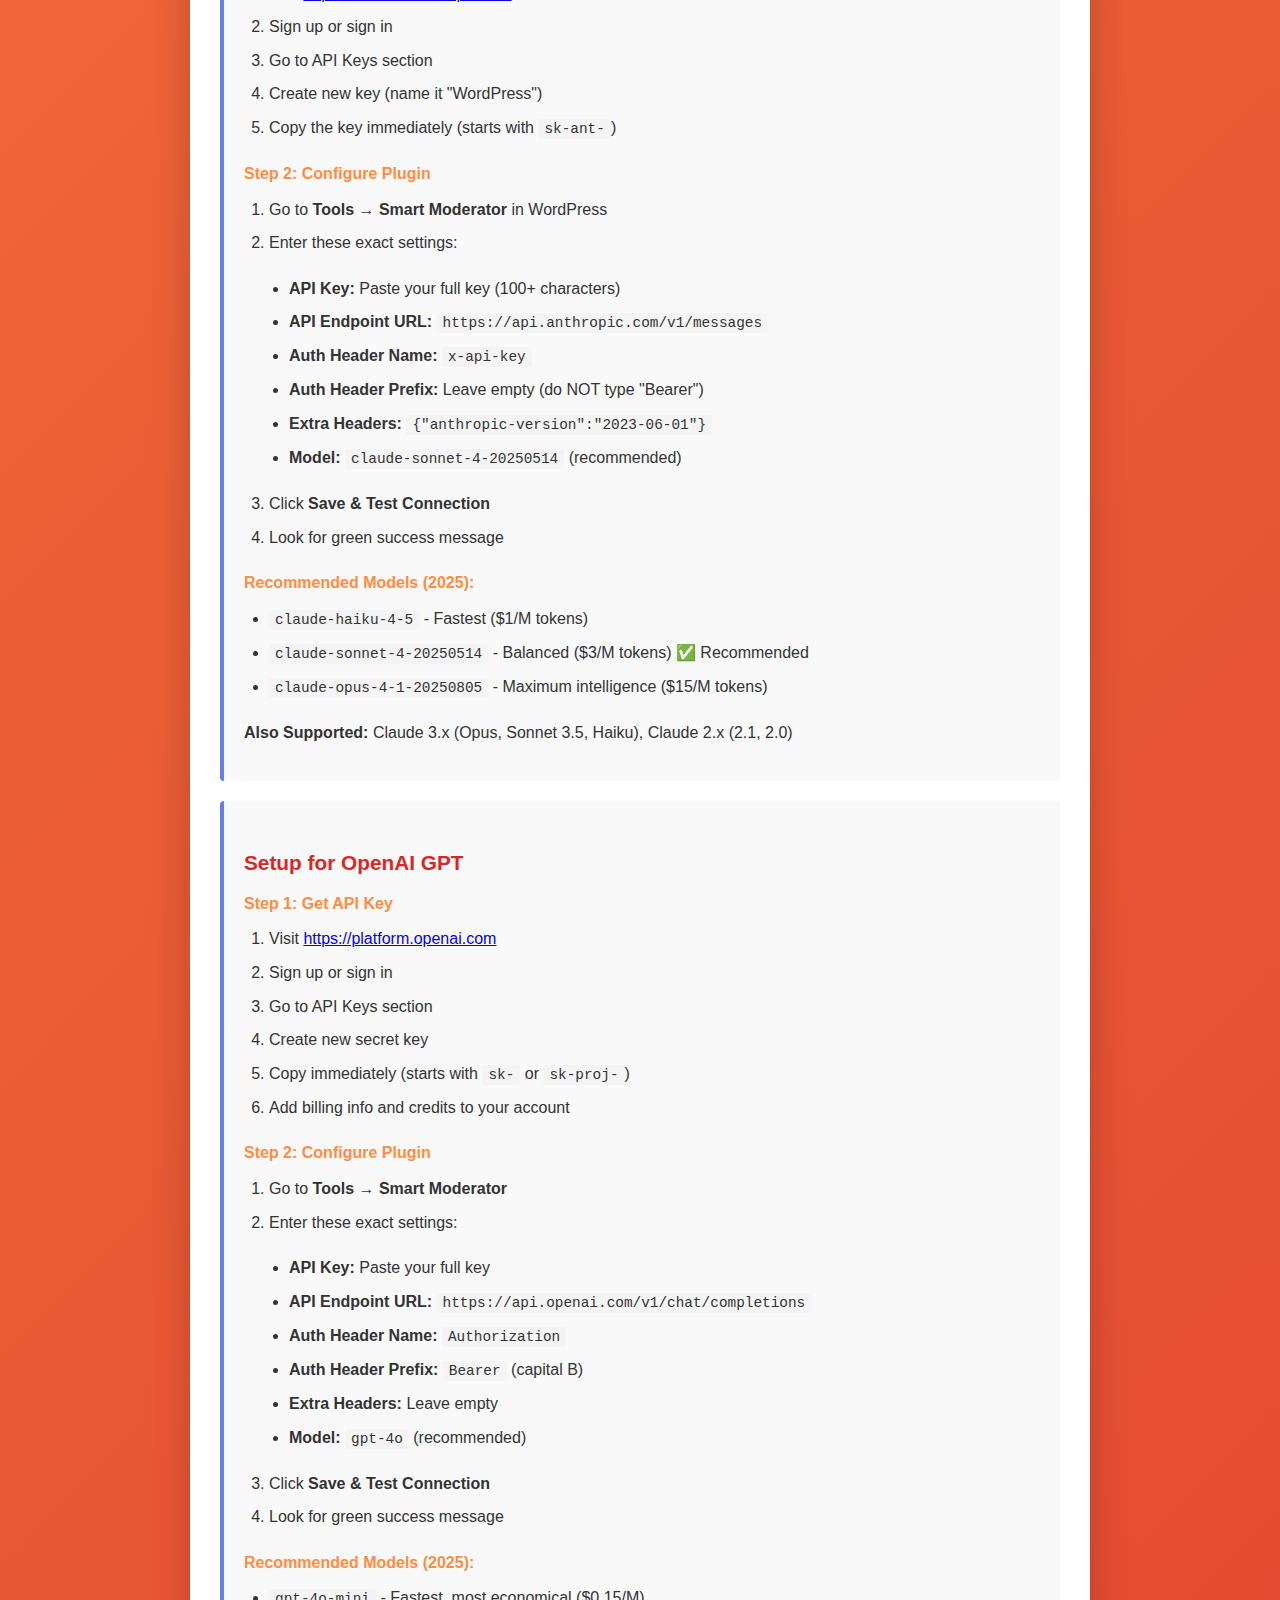
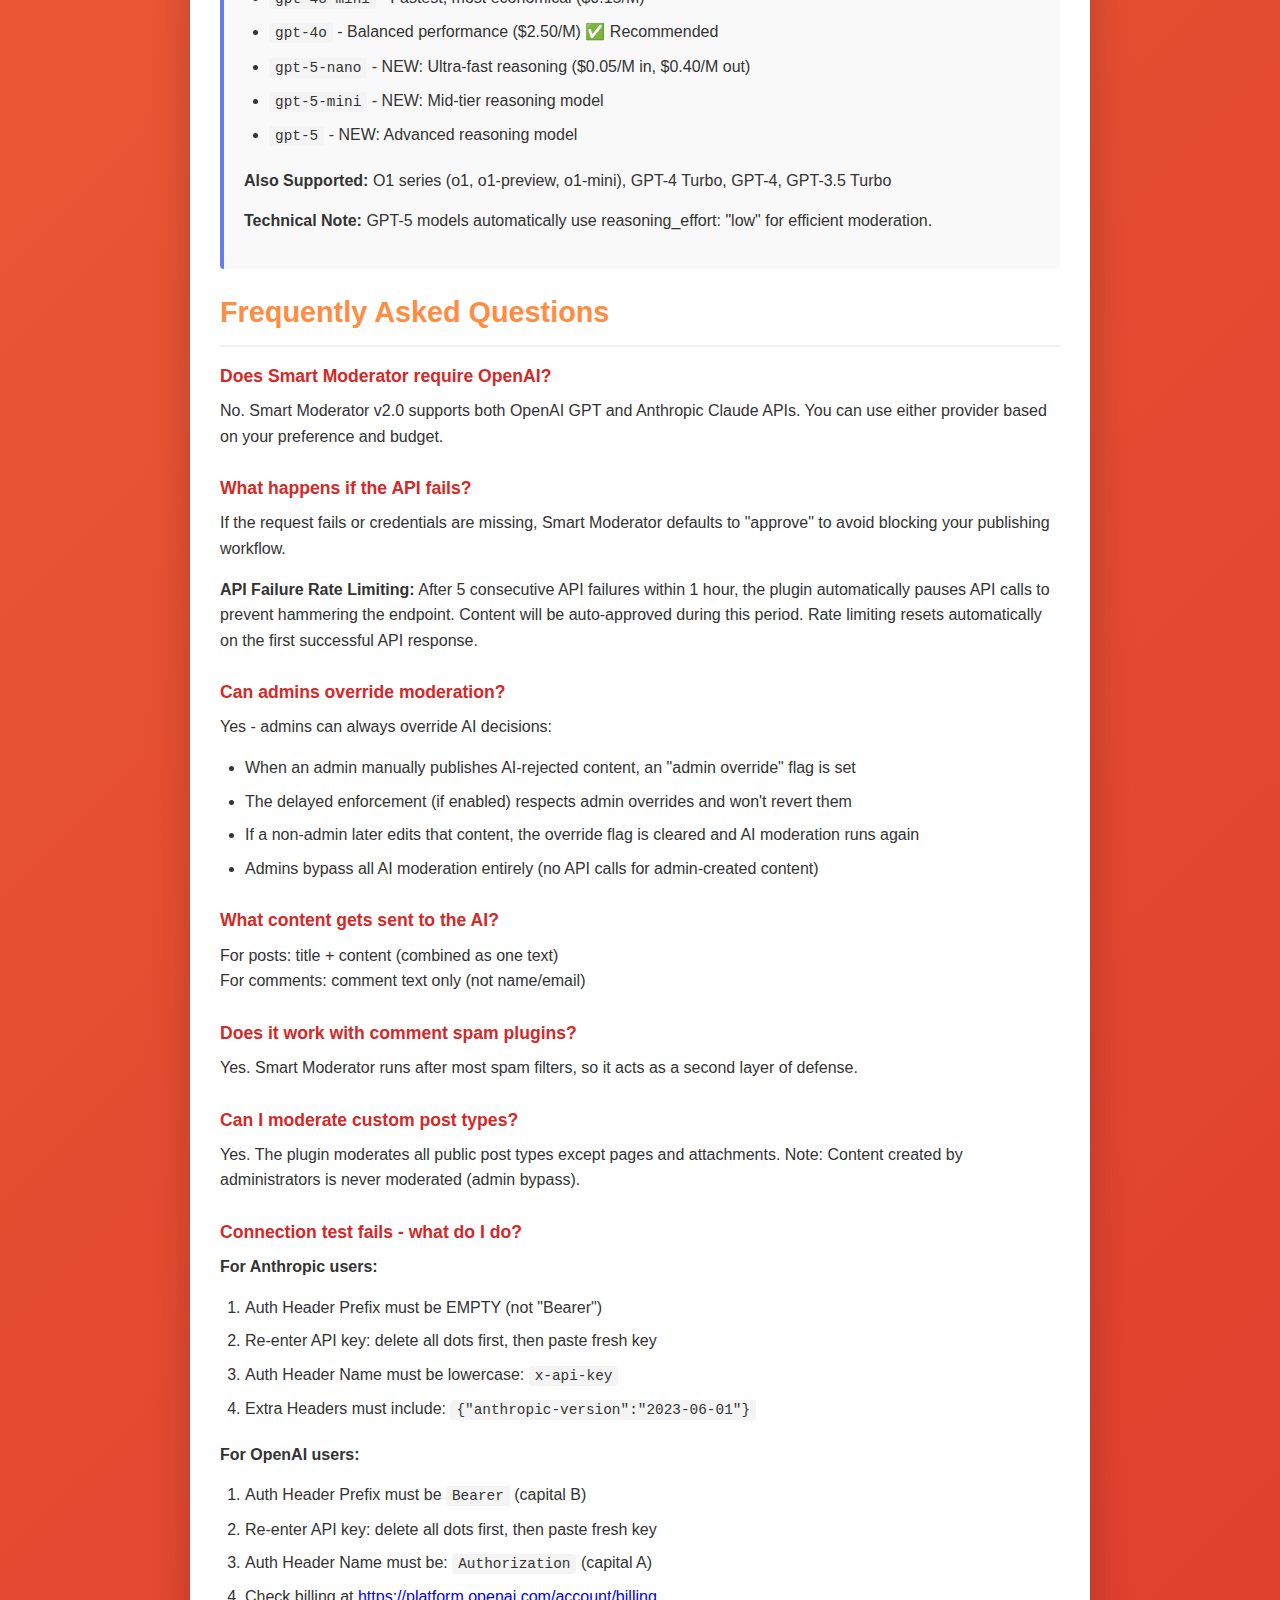
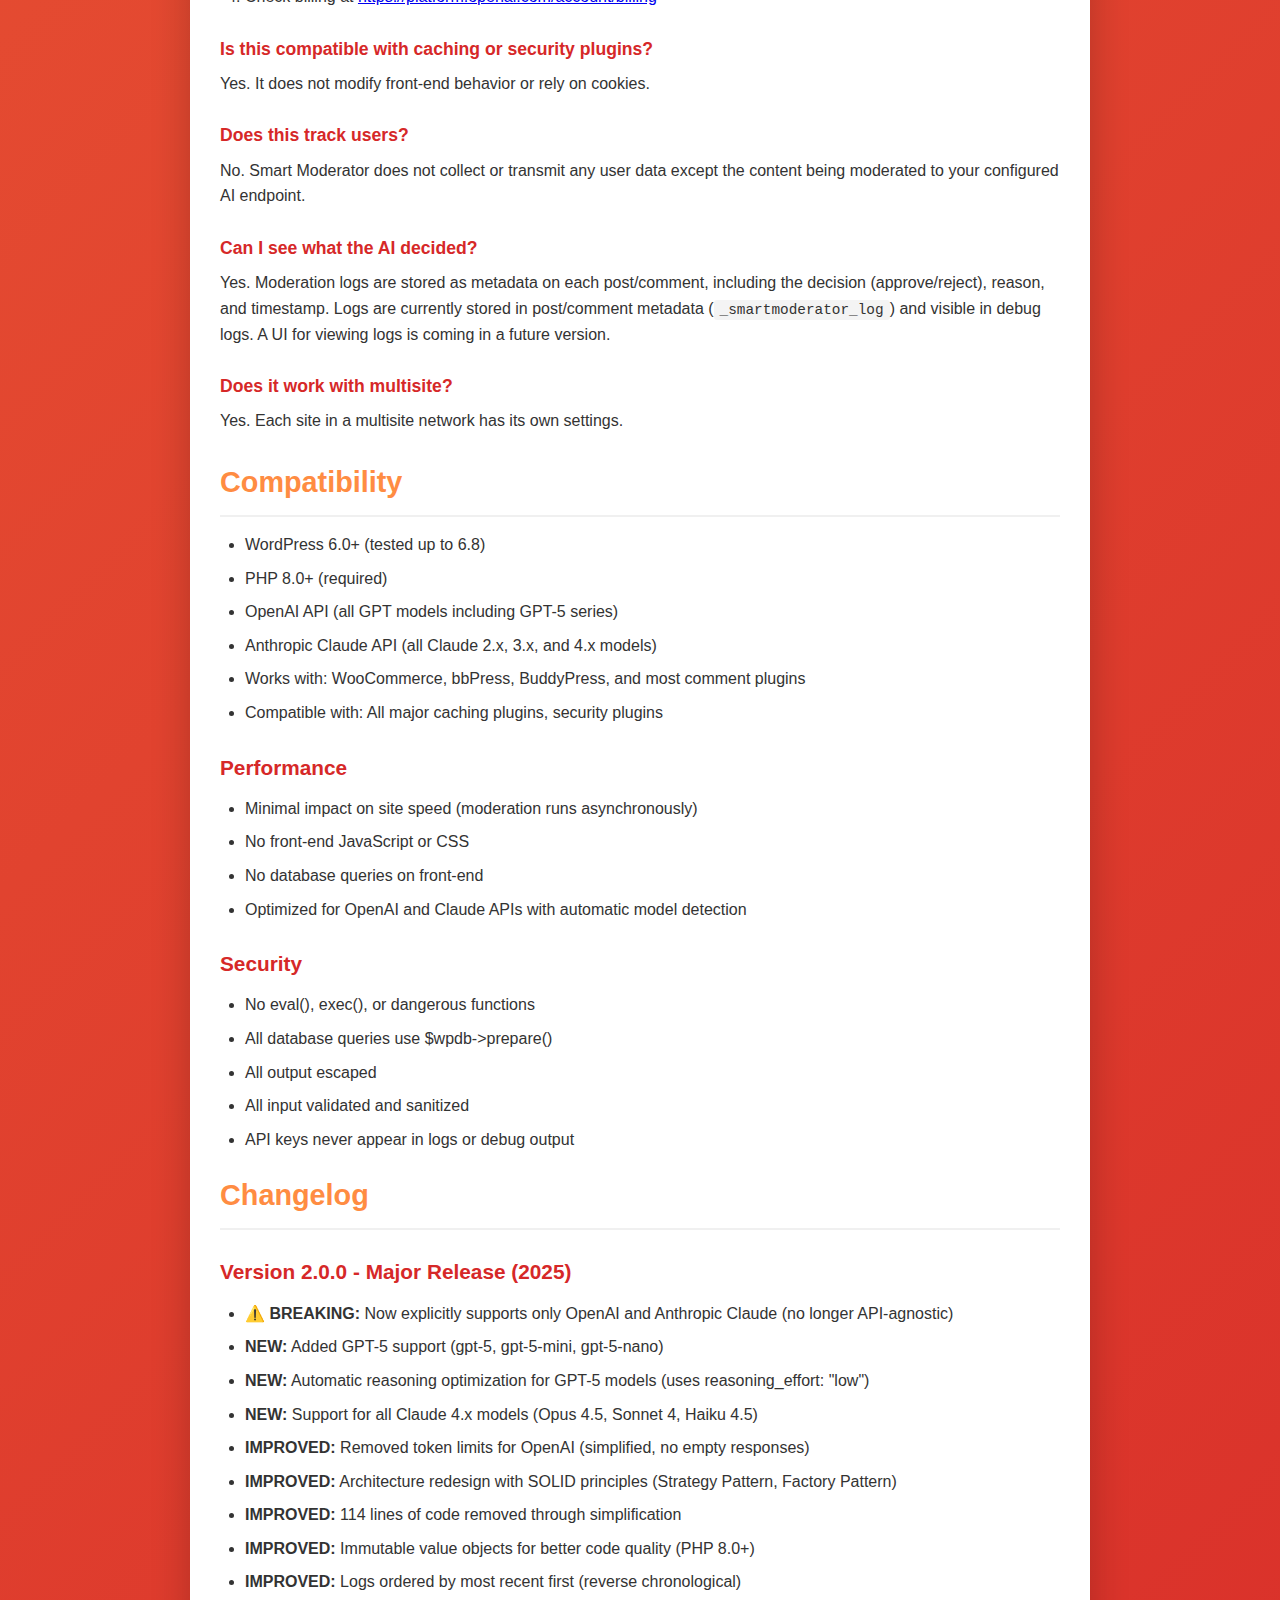
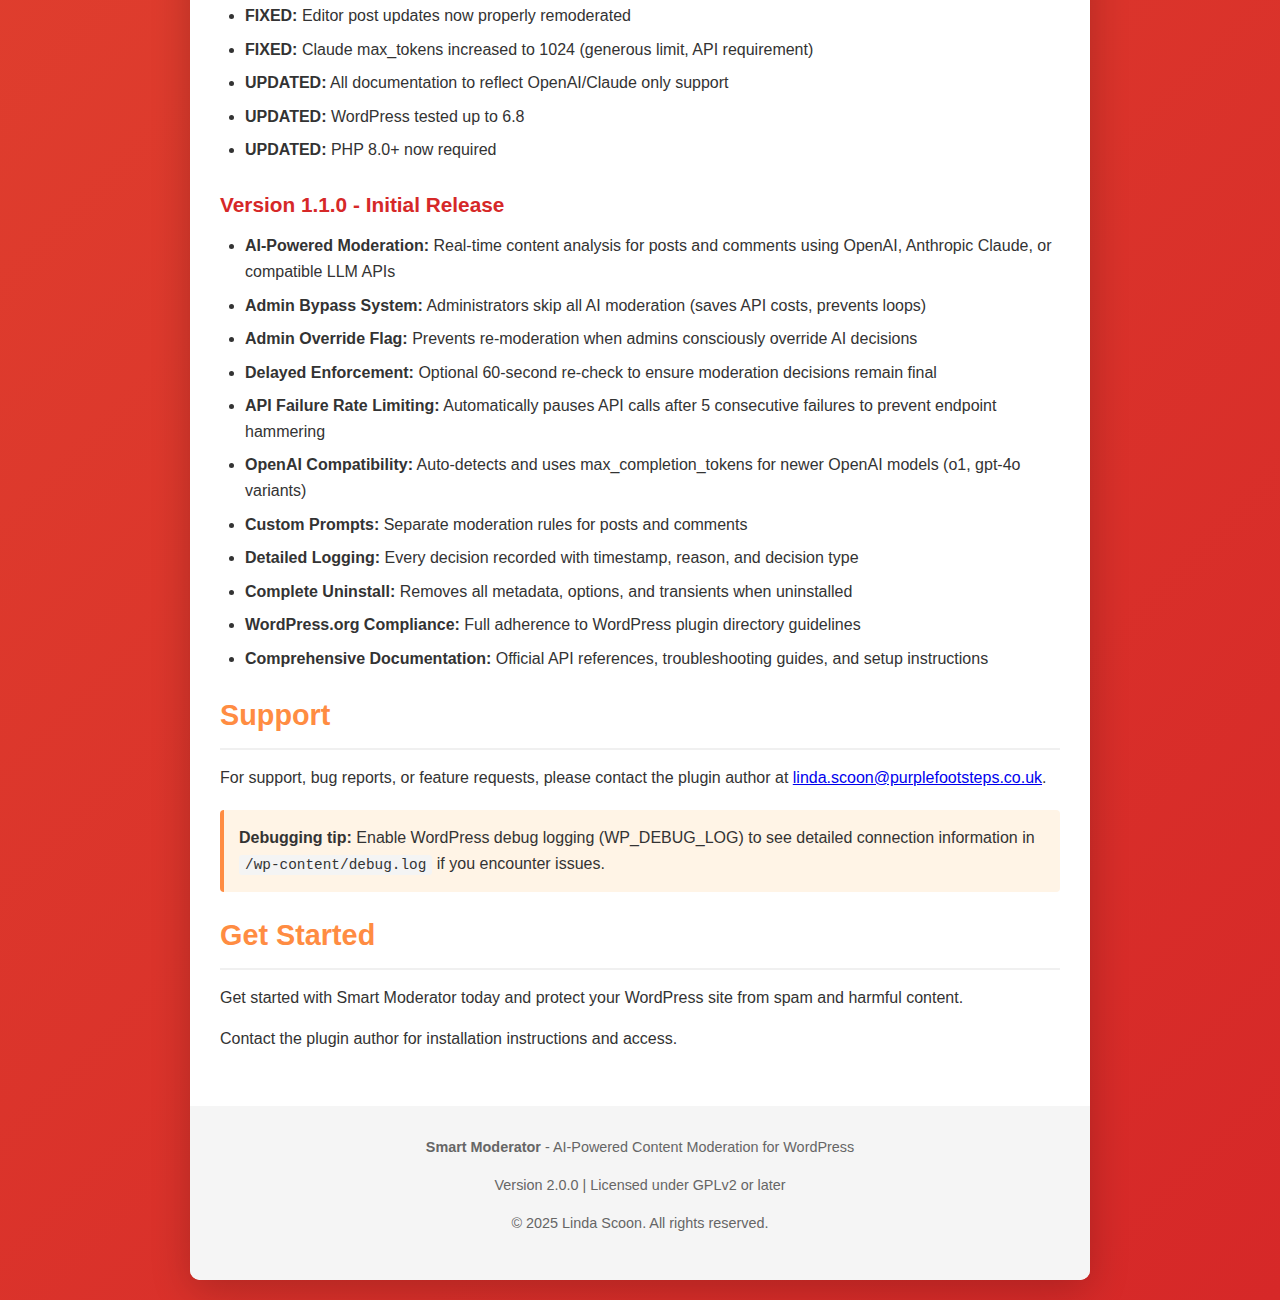
<file: docs/index.html>
<!DOCTYPE html>
<html lang="en">
  <head>
    <meta charset="UTF-8" />
    <meta name="viewport" content="width=device-width, initial-scale=1.0" />
    <title>Smart Moderator - AI-Powered WordPress Content Moderation</title>
    <meta
      name="description"
      content="AI-powered automatic moderation for WordPress posts and comments using OpenAI or Anthropic Claude. Stops spam and harmful content before it's published."
    />
    <link rel="stylesheet" href="css/styles.css" />
  </head>
  <body>
    <div class="container">
      <header>
        <h1>Smart Moderator</h1>
        <p class="tagline">AI-Powered Content Moderation for WordPress</p>
        <p style="margin-top: 15px">
          Stop spam and harmful content before it's published
        </p>
      </header>

      <nav class="nav">
        <ul>
          <li><a href="#features">Features</a></li>
          <li><a href="#installation">Installation</a></li>
          <li><a href="#setup">Setup</a></li>
          <li><a href="#pricing">Pricing</a></li>
          <li><a href="#faq">FAQ</a></li>
          <li><a href="#support">Support</a></li>
        </ul>
      </nav>

      <div class="content">
        <section id="about">
          <h2>About</h2>
          <p>
            Smart Moderator v2.0.0 automatically reviews new posts and comments
            using AI (OpenAI GPT or Anthropic Claude) to prevent spam, abuse,
            and harmful content before publication. Administrators bypass all AI
            moderation to save API costs and enable quick publishing.
          </p>

          <div class="info-box">
            <strong>AI-powered protection for your WordPress site</strong> -
            Content from non-admin users is reviewed by your configured AI model
            via secure API to keep your site safe and spam-free. Admin content
            is never sent to AI.
          </div>

          <div class="warning-box">
            <strong>⚠️ Breaking Change in v2.0.0:</strong> Smart Moderator now
            explicitly supports only OpenAI and Anthropic Claude APIs (no longer
            API-agnostic). This architectural change removes 114 lines of code,
            eliminates token limit issues, and provides better optimization for
            supported providers.
          </div>
        </section>

        <section id="features">
          <h2>Key Features</h2>
          <ul class="features">
            <li>
              <strong>AI-driven moderation</strong> - Content is reviewed by
              OpenAI or Anthropic Claude via secure API
            </li>
            <li>
              <strong>Admin bypass</strong> - Administrators skip AI moderation
              entirely (no API cost for admin actions)
            </li>
            <li>
              <strong>Admin override system</strong> - Admins can manually
              approve AI-rejected content without re-moderation loops
            </li>
            <li>
              <strong>Custom prompts</strong> - Define global moderation rules
              and add context for posts or comments separately
            </li>
            <li>
              <strong>Immediate moderation</strong> - Content is approved or
              rejected as soon as it's saved
            </li>
            <li>
              <strong>Enforce moderation result</strong> - Re-checks and
              re-applies AI decision after 60 seconds to prevent overrides from
              other plugins (respects admin overrides)
            </li>
            <li>
              <strong>API failure rate limiting</strong> - Automatically pauses
              API calls after repeated failures to prevent hammering the
              endpoint
            </li>
            <li>
              <strong>Full logs (reverse chronological)</strong> - All
              moderation decisions stored per post/comment, ordered by most
              recent first
            </li>
            <li>
              <strong>Automatic model detection for OpenAI</strong> - No
              configuration needed for token limits
            </li>
            <li>
              <strong>GPT-5 reasoning optimization</strong> - Automatically uses
              low reasoning effort for efficient moderation
            </li>
            <li>
              <strong>Secure storage</strong> - API keys kept in database, never
              logged, transmitted only via HTTPS
            </li>
            <li>
              <strong>Compatible</strong> - Works with WordPress comment
              moderation settings and other plugins
            </li>
          </ul>
        </section>

        <section id="how-it-works">
          <h2>How It Works</h2>
          <ol>
            <li>User submits a post or comment</li>
            <li>
              <strong>Check if the user is an administrator:</strong>
              <ul>
                <li>
                  ✅ <strong>If admin</strong> → Skip all moderation, publish
                  immediately (no API cost)
                </li>
                <li>❌ <strong>If non-admin</strong> → Continue to step 3</li>
              </ul>
            </li>
            <li>
              Smart Moderator sends content to your AI endpoint (OpenAI or
              Anthropic Claude)
            </li>
            <li>AI returns "approve" or "reject" with optional reason</li>
            <li>
              Plugin updates post/comment status immediately:
              <ul>
                <li>Approved → published (if permissions allow)</li>
                <li>Rejected → held as pending/unapproved</li>
              </ul>
            </li>
            <li>
              If <strong>"Enforce moderation result"</strong> is enabled, plugin
              schedules a check 60 seconds later to re-apply the AI's decision
              if anything changed (respects admin overrides)
            </li>
          </ol>

          <div class="info-box" style="margin-top: 20px">
            <strong>🔑 Admin Override System:</strong> When an admin manually
            publishes previously AI-rejected content, the plugin sets an "admin
            override" flag to prevent re-moderation loops. The delayed
            enforcement respects these admin decisions. If a non-admin later
            edits that content, the override flag is cleared and AI moderation
            runs again.
          </div>
        </section>

        <section id="privacy">
          <h2>Privacy & Data Handling</h2>
          <ul>
            <li>API key stored locally in WordPress database</li>
            <li>
              Logs include only decision outcomes, reasons, and timestamps - not
              full content
            </li>
            <li>
              Smart Moderator makes requests only to your configured endpoint
              over HTTPS
            </li>
            <li>No user tracking or telemetry</li>
            <li>
              <strong>Admin content never sent to AI:</strong> Administrators
              bypass all moderation (no API calls)
            </li>
            <li>For posts: sends title + content (non-admin users only)</li>
            <li>
              For comments: sends comment text only, not commenter name/email
              (non-admin users only)
            </li>
          </ul>

          <div class="warning-box">
            <strong>Third-party services:</strong> This plugin sends data to
            your chosen AI provider (Anthropic or OpenAI) for moderation. Please
            review their privacy policies:
            <ul style="margin-top: 10px">
              <li>
                <a href="https://www.anthropic.com/privacy" target="_blank"
                  >Anthropic Privacy Policy</a
                >
              </li>
              <li>
                <a
                  href="https://openai.com/policies/privacy-policy"
                  target="_blank"
                  >OpenAI Privacy Policy</a
                >
              </li>
            </ul>
          </div>
        </section>

        <section id="pricing">
          <h2>Supported AI Models (2025)</h2>

          <div class="pricing-table">
            <div class="pricing-card">
              <h4>OpenAI Models (2025)</h4>
              <p><strong>GPT-4o Series:</strong></p>
              <ul>
                <li>gpt-4o-mini ($0.15/M)</li>
                <li>gpt-4o ($2.50/M) ✓</li>
                <li>chatgpt-4o-latest</li>
              </ul>
              <p><strong>GPT-5 Series (NEW):</strong></p>
              <ul>
                <li>gpt-5-nano ($0.05/M in, $0.40/M out)</li>
                <li>gpt-5-mini</li>
                <li>gpt-5</li>
              </ul>
              <p><strong>O1 Series:</strong></p>
              <ul>
                <li>o1, o1-preview, o1-mini</li>
              </ul>
              <p><strong>Legacy:</strong> GPT-3.5 Turbo, GPT-4, GPT-4 Turbo</p>
              <p>
                <strong>Technical Note:</strong> No token limits enforced. GPT-5
                uses reasoning_effort: "low" automatically.
              </p>
              <p>
                <a href="https://platform.openai.com/api-keys" target="_blank"
                  >Get API key →</a
                >
              </p>
            </div>

            <div class="pricing-card">
              <h4>Claude Models (2025)</h4>
              <p><strong>Claude 4.x:</strong></p>
              <ul>
                <li>claude-haiku-4-5 ($1/M)</li>
                <li>claude-sonnet-4 ($3/M) ✓</li>
                <li>claude-opus-4-5 ($15/M)</li>
              </ul>
              <p><strong>Claude 3.x:</strong></p>
              <ul>
                <li>claude-haiku-3</li>
                <li>claude-sonnet-3.5</li>
                <li>claude-opus-3</li>
              </ul>
              <p><strong>Claude 2.x:</strong></p>
              <ul>
                <li>claude-2.1, claude-2.0</li>
              </ul>
              <p>
                <strong>Technical Note:</strong> Uses Messages API with 1024
                token limit (API requirement).
              </p>
              <p>
                <a href="https://console.anthropic.com" target="_blank"
                  >Get API key →</a
                >
              </p>
            </div>
          </div>

          <h3>Recommended Models</h3>
          <p><strong>OpenAI:</strong></p>
          <ul>
            <li>gpt-4o-mini - Fastest, most economical ($0.15/M)</li>
            <li>gpt-4o - Balanced performance ($2.50/M) ✅ Recommended</li>
            <li>
              gpt-5-nano - Ultra-fast reasoning model ($0.05/M input, $0.40/M
              output)
            </li>
          </ul>
          <p><strong>Claude:</strong></p>
          <ul>
            <li>claude-haiku-4-5 - Fastest ($1/M)</li>
            <li>claude-sonnet-4-20250514 - Balanced ($3/M) ✅ Recommended</li>
            <li>claude-opus-4-1-20250805 - Maximum intelligence ($15/M)</li>
          </ul>

          <h3>Cost Examples</h3>
          <ul>
            <li>OpenAI gpt-4o-mini: ~$0.15 per 1,000 comments</li>
            <li>OpenAI gpt-4o: ~$2.50 per 1,000 comments</li>
            <li>OpenAI gpt-5-nano: ~$0.05-$0.40 per 1,000 comments</li>
            <li>Anthropic claude-haiku-4-5: ~$1.00 per 1,000 comments</li>
            <li>Anthropic claude-sonnet-4: ~$3.00 per 1,000 comments</li>
          </ul>
          <p>
            <strong>Typical blog with 100 comments/month:</strong>
            $0.01-$0.30/month
          </p>
        </section>

        <section id="installation">
          <h2>Installation</h2>

          <h3>Quick Install</h3>
          <ol>
            <li>
              Upload plugin to <code>/wp-content/plugins/</code> directory
            </li>
            <li>
              Activate through <strong>Plugins → Installed Plugins</strong>
            </li>
            <li>Go to <strong>Tools → Smart Moderator</strong></li>
            <li>Follow setup guide below for your chosen AI provider</li>
          </ol>

          <div class="info-box">
            <strong>Requirements:</strong>
            <ul style="margin-top: 10px">
              <li>WordPress 6.0+ (tested up to 6.8)</li>
              <li>PHP 8.0+ (required)</li>
              <li>Outbound HTTPS connections enabled</li>
              <li>
                API key from OpenAI or Anthropic (v2.0 supports only these
                providers)
              </li>
            </ul>
          </div>
        </section>

        <section id="setup">
          <h2>Setup Guides</h2>

          <div class="setup-box">
            <h3>Setup for Anthropic Claude</h3>

            <h4>Step 1: Get API Key</h4>
            <ol>
              <li>
                Visit
                <a href="https://console.anthropic.com" target="_blank"
                  >https://console.anthropic.com</a
                >
              </li>
              <li>Sign up or sign in</li>
              <li>Go to API Keys section</li>
              <li>Create new key (name it "WordPress")</li>
              <li>
                Copy the key immediately (starts with <code>sk-ant-</code>)
              </li>
            </ol>

            <h4>Step 2: Configure Plugin</h4>
            <ol>
              <li>
                Go to <strong>Tools → Smart Moderator</strong> in WordPress
              </li>
              <li>Enter these exact settings:</li>
            </ol>
            <ul style="margin-left: 20px">
              <li>
                <strong>API Key:</strong> Paste your full key (100+ characters)
              </li>
              <li>
                <strong>API Endpoint URL:</strong>
                <code>https://api.anthropic.com/v1/messages</code>
              </li>
              <li><strong>Auth Header Name:</strong> <code>x-api-key</code></li>
              <li>
                <strong>Auth Header Prefix:</strong> Leave empty (do NOT type
                "Bearer")
              </li>
              <li>
                <strong>Extra Headers:</strong>
                <code>{"anthropic-version":"2023-06-01"}</code>
              </li>
              <li>
                <strong>Model:</strong>
                <code>claude-sonnet-4-20250514</code> (recommended)
              </li>
            </ul>
            <ol start="3">
              <li>Click <strong>Save & Test Connection</strong></li>
              <li>Look for green success message</li>
            </ol>

            <h4>Recommended Models (2025):</h4>
            <ul>
              <li><code>claude-haiku-4-5</code> - Fastest ($1/M tokens)</li>
              <li>
                <code>claude-sonnet-4-20250514</code> - Balanced ($3/M tokens)
                ✅ Recommended
              </li>
              <li>
                <code>claude-opus-4-1-20250805</code> - Maximum intelligence
                ($15/M tokens)
              </li>
            </ul>
            <p>
              <strong>Also Supported:</strong> Claude 3.x (Opus, Sonnet 3.5,
              Haiku), Claude 2.x (2.1, 2.0)
            </p>
          </div>

          <div class="setup-box">
            <h3>Setup for OpenAI GPT</h3>

            <h4>Step 1: Get API Key</h4>
            <ol>
              <li>
                Visit
                <a href="https://platform.openai.com" target="_blank"
                  >https://platform.openai.com</a
                >
              </li>
              <li>Sign up or sign in</li>
              <li>Go to API Keys section</li>
              <li>Create new secret key</li>
              <li>
                Copy immediately (starts with <code>sk-</code> or
                <code>sk-proj-</code>)
              </li>
              <li>Add billing info and credits to your account</li>
            </ol>

            <h4>Step 2: Configure Plugin</h4>
            <ol>
              <li>Go to <strong>Tools → Smart Moderator</strong></li>
              <li>Enter these exact settings:</li>
            </ol>
            <ul style="margin-left: 20px">
              <li><strong>API Key:</strong> Paste your full key</li>
              <li>
                <strong>API Endpoint URL:</strong>
                <code>https://api.openai.com/v1/chat/completions</code>
              </li>
              <li>
                <strong>Auth Header Name:</strong> <code>Authorization</code>
              </li>
              <li>
                <strong>Auth Header Prefix:</strong>
                <code>Bearer</code> (capital B)
              </li>
              <li><strong>Extra Headers:</strong> Leave empty</li>
              <li><strong>Model:</strong> <code>gpt-4o</code> (recommended)</li>
            </ul>
            <ol start="3">
              <li>Click <strong>Save & Test Connection</strong></li>
              <li>Look for green success message</li>
            </ol>

            <h4>Recommended Models (2025):</h4>
            <ul>
              <li>
                <code>gpt-4o-mini</code> - Fastest, most economical ($0.15/M)
              </li>
              <li>
                <code>gpt-4o</code> - Balanced performance ($2.50/M) ✅
                Recommended
              </li>
              <li>
                <code>gpt-5-nano</code> - NEW: Ultra-fast reasoning ($0.05/M in,
                $0.40/M out)
              </li>
              <li><code>gpt-5-mini</code> - NEW: Mid-tier reasoning model</li>
              <li><code>gpt-5</code> - NEW: Advanced reasoning model</li>
            </ul>
            <p>
              <strong>Also Supported:</strong> O1 series (o1, o1-preview,
              o1-mini), GPT-4 Turbo, GPT-4, GPT-3.5 Turbo
            </p>
            <p>
              <strong>Technical Note:</strong> GPT-5 models automatically use
              reasoning_effort: "low" for efficient moderation.
            </p>
          </div>
        </section>

        <section id="faq">
          <h2>Frequently Asked Questions</h2>

          <div class="faq-item">
            <div class="faq-question">Does Smart Moderator require OpenAI?</div>
            <p>
              No. Smart Moderator v2.0 supports both OpenAI GPT and Anthropic
              Claude APIs. You can use either provider based on your preference
              and budget.
            </p>
          </div>

          <div class="faq-item">
            <div class="faq-question">What happens if the API fails?</div>
            <p>
              If the request fails or credentials are missing, Smart Moderator
              defaults to "approve" to avoid blocking your publishing workflow.
            </p>
            <p>
              <strong>API Failure Rate Limiting:</strong> After 5 consecutive
              API failures within 1 hour, the plugin automatically pauses API
              calls to prevent hammering the endpoint. Content will be
              auto-approved during this period. Rate limiting resets
              automatically on the first successful API response.
            </p>
          </div>

          <div class="faq-item">
            <div class="faq-question">Can admins override moderation?</div>
            <p>Yes - admins can always override AI decisions:</p>
            <ul>
              <li>
                When an admin manually publishes AI-rejected content, an "admin
                override" flag is set
              </li>
              <li>
                The delayed enforcement (if enabled) respects admin overrides
                and won't revert them
              </li>
              <li>
                If a non-admin later edits that content, the override flag is
                cleared and AI moderation runs again
              </li>
              <li>
                Admins bypass all AI moderation entirely (no API calls for
                admin-created content)
              </li>
            </ul>
          </div>

          <div class="faq-item">
            <div class="faq-question">What content gets sent to the AI?</div>
            <p>
              For posts: title + content (combined as one text)<br />
              For comments: comment text only (not name/email)
            </p>
          </div>

          <div class="faq-item">
            <div class="faq-question">
              Does it work with comment spam plugins?
            </div>
            <p>
              Yes. Smart Moderator runs after most spam filters, so it acts as a
              second layer of defense.
            </p>
          </div>

          <div class="faq-item">
            <div class="faq-question">Can I moderate custom post types?</div>
            <p>
              Yes. The plugin moderates all public post types except pages and
              attachments. Note: Content created by administrators is never
              moderated (admin bypass).
            </p>
          </div>

          <div class="faq-item">
            <div class="faq-question">
              Connection test fails - what do I do?
            </div>
            <p><strong>For Anthropic users:</strong></p>
            <ol>
              <li>Auth Header Prefix must be EMPTY (not "Bearer")</li>
              <li>
                Re-enter API key: delete all dots first, then paste fresh key
              </li>
              <li>
                Auth Header Name must be lowercase: <code>x-api-key</code>
              </li>
              <li>
                Extra Headers must include:
                <code>{"anthropic-version":"2023-06-01"}</code>
              </li>
            </ol>
            <p><strong>For OpenAI users:</strong></p>
            <ol>
              <li>
                Auth Header Prefix must be <code>Bearer</code> (capital B)
              </li>
              <li>
                Re-enter API key: delete all dots first, then paste fresh key
              </li>
              <li>
                Auth Header Name must be: <code>Authorization</code> (capital A)
              </li>
              <li>
                Check billing at
                <a
                  href="https://platform.openai.com/account/billing"
                  target="_blank"
                  >https://platform.openai.com/account/billing</a
                >
              </li>
            </ol>
          </div>

          <div class="faq-item">
            <div class="faq-question">
              Is this compatible with caching or security plugins?
            </div>
            <p>
              Yes. It does not modify front-end behavior or rely on cookies.
            </p>
          </div>

          <div class="faq-item">
            <div class="faq-question">Does this track users?</div>
            <p>
              No. Smart Moderator does not collect or transmit any user data
              except the content being moderated to your configured AI endpoint.
            </p>
          </div>

          <div class="faq-item">
            <div class="faq-question">Can I see what the AI decided?</div>
            <p>
              Yes. Moderation logs are stored as metadata on each post/comment,
              including the decision (approve/reject), reason, and timestamp.
              Logs are currently stored in post/comment metadata
              (<code>_smartmoderator_log</code>) and visible in debug logs. A UI
              for viewing logs is coming in a future version.
            </p>
          </div>

          <div class="faq-item">
            <div class="faq-question">Does it work with multisite?</div>
            <p>Yes. Each site in a multisite network has its own settings.</p>
          </div>
        </section>

        <section id="compatibility">
          <h2>Compatibility</h2>
          <ul>
            <li>WordPress 6.0+ (tested up to 6.8)</li>
            <li>PHP 8.0+ (required)</li>
            <li>OpenAI API (all GPT models including GPT-5 series)</li>
            <li>Anthropic Claude API (all Claude 2.x, 3.x, and 4.x models)</li>
            <li>
              Works with: WooCommerce, bbPress, BuddyPress, and most comment
              plugins
            </li>
            <li>
              Compatible with: All major caching plugins, security plugins
            </li>
          </ul>

          <h3>Performance</h3>
          <ul>
            <li>
              Minimal impact on site speed (moderation runs asynchronously)
            </li>
            <li>No front-end JavaScript or CSS</li>
            <li>No database queries on front-end</li>
            <li>
              Optimized for OpenAI and Claude APIs with automatic model
              detection
            </li>
          </ul>

          <h3>Security</h3>
          <ul>
            <li>No eval(), exec(), or dangerous functions</li>
            <li>All database queries use $wpdb->prepare()</li>
            <li>All output escaped</li>
            <li>All input validated and sanitized</li>
            <li>API keys never appear in logs or debug output</li>
          </ul>
        </section>

        <section id="changelog">
          <h2>Changelog</h2>

          <h3>Version 2.0.0 - Major Release (2025)</h3>
          <ul>
            <li>
              <strong>⚠️ BREAKING:</strong> Now explicitly supports only OpenAI
              and Anthropic Claude (no longer API-agnostic)
            </li>
            <li>
              <strong>NEW:</strong> Added GPT-5 support (gpt-5, gpt-5-mini,
              gpt-5-nano)
            </li>
            <li>
              <strong>NEW:</strong> Automatic reasoning optimization for GPT-5
              models (uses reasoning_effort: "low")
            </li>
            <li>
              <strong>NEW:</strong> Support for all Claude 4.x models (Opus 4.5,
              Sonnet 4, Haiku 4.5)
            </li>
            <li>
              <strong>IMPROVED:</strong> Removed token limits for OpenAI
              (simplified, no empty responses)
            </li>
            <li>
              <strong>IMPROVED:</strong> Architecture redesign with SOLID
              principles (Strategy Pattern, Factory Pattern)
            </li>
            <li>
              <strong>IMPROVED:</strong> 114 lines of code removed through
              simplification
            </li>
            <li>
              <strong>IMPROVED:</strong> Immutable value objects for better code
              quality (PHP 8.0+)
            </li>
            <li>
              <strong>IMPROVED:</strong> Logs ordered by most recent first
              (reverse chronological)
            </li>
            <li>
              <strong>FIXED:</strong> Editor post updates now properly
              remoderated
            </li>
            <li>
              <strong>FIXED:</strong> Claude max_tokens increased to 1024
              (generous limit, API requirement)
            </li>
            <li>
              <strong>UPDATED:</strong> All documentation to reflect
              OpenAI/Claude only support
            </li>
            <li><strong>UPDATED:</strong> WordPress tested up to 6.8</li>
            <li><strong>UPDATED:</strong> PHP 8.0+ now required</li>
          </ul>

          <h3>Version 1.1.0 - Initial Release</h3>
          <ul>
            <li>
              <strong>AI-Powered Moderation:</strong> Real-time content analysis
              for posts and comments using OpenAI, Anthropic Claude, or
              compatible LLM APIs
            </li>
            <li>
              <strong>Admin Bypass System:</strong> Administrators skip all AI
              moderation (saves API costs, prevents loops)
            </li>
            <li>
              <strong>Admin Override Flag:</strong> Prevents re-moderation when
              admins consciously override AI decisions
            </li>
            <li>
              <strong>Delayed Enforcement:</strong> Optional 60-second re-check
              to ensure moderation decisions remain final
            </li>
            <li>
              <strong>API Failure Rate Limiting:</strong> Automatically pauses
              API calls after 5 consecutive failures to prevent endpoint
              hammering
            </li>
            <li>
              <strong>OpenAI Compatibility:</strong> Auto-detects and uses
              max_completion_tokens for newer OpenAI models (o1, gpt-4o
              variants)
            </li>
            <li>
              <strong>Custom Prompts:</strong> Separate moderation rules for
              posts and comments
            </li>
            <li>
              <strong>Detailed Logging:</strong> Every decision recorded with
              timestamp, reason, and decision type
            </li>
            <li>
              <strong>Complete Uninstall:</strong> Removes all metadata,
              options, and transients when uninstalled
            </li>
            <li>
              <strong>WordPress.org Compliance:</strong> Full adherence to
              WordPress plugin directory guidelines
            </li>
            <li>
              <strong>Comprehensive Documentation:</strong> Official API
              references, troubleshooting guides, and setup instructions
            </li>
          </ul>
        </section>

        <section id="support">
          <h2>Support</h2>
          <p>
            For support, bug reports, or feature requests, please contact the
            plugin author at
            <a href="mailto:linda.scoon@purplefootsteps.co.uk"
              >linda.scoon@purplefootsteps.co.uk</a
            >.
          </p>

          <div class="info-box">
            <strong>Debugging tip:</strong> Enable WordPress debug logging
            (WP_DEBUG_LOG) to see detailed connection information in
            <code>/wp-content/debug.log</code> if you encounter issues.
          </div>
        </section>

        <section id="download">
          <h2>Get Started</h2>
          <p>
            Get started with Smart Moderator today and protect your WordPress
            site from spam and harmful content.
          </p>
          <p>
            Contact the plugin author for installation instructions and access.
          </p>
        </section>
      </div>

      <footer>
        <p>
          <strong>Smart Moderator</strong> - AI-Powered Content Moderation for
          WordPress
        </p>
        <p style="margin-top: 10px">
          Version 2.0.0 | Licensed under GPLv2 or later
        </p>
        <p style="margin-top: 10px">
          &copy; 2025 Linda Scoon. All rights reserved.
        </p>
      </footer>
    </div>
  </body>
</html>
</file>
<file: css/styles.css>
* {
    margin: 0;
    padding: 0;
    box-sizing: border-box;
}

body {
    font-family: -apple-system, BlinkMacSystemFont, 'Segoe UI', Roboto, Oxygen, Ubuntu, Cantarell, sans-serif;
    line-height: 1.6;
    color: #333;
    background: linear-gradient(135deg, #ff8c42 0%, #d62828 100%);
    padding: 20px;
}

.container {
    max-width: 900px;
    margin: 0 auto;
    background: white;
    border-radius: 10px;
    box-shadow: 0 10px 40px rgba(0, 0, 0, 0.2);
    overflow: hidden;
}

header {
    background: linear-gradient(135deg, #ff8c42 0%, #d62828 100%);
    color: white;
    padding: 40px 30px;
    text-align: center;
}

h1 {
    font-size: 2.5em;
    margin-bottom: 10px;
}

.tagline {
    font-size: 1.2em;
    opacity: 0.95;
    font-weight: 300;
}

.content {
    padding: 40px 30px;
}

h2 {
    color: #ff8c42;
    margin-bottom: 15px;
    margin-top: 40px;
    padding-bottom: 10px;
    border-bottom: 2px solid #f0f0f0;
    font-size: 1.8em;
}

h2:first-child {
    margin-top: 0;
}

h3 {
    color: #d62828;
    margin-top: 25px;
    margin-bottom: 12px;
    font-size: 1.3em;
}

p {
    margin-bottom: 15px;
}

ul, ol {
    margin-bottom: 20px;
    padding-left: 25px;
}

li {
    margin-bottom: 8px;
}

.features {
    list-style: none;
    padding-left: 0;
    margin: 20px 0;
}

.features li {
    padding: 12px 0;
    padding-left: 35px;
    position: relative;
    border-bottom: 1px solid #f0f0f0;
}

.features li:last-child {
    border-bottom: none;
}

.features li:before {
    content: "✓";
    position: absolute;
    left: 0;
    color: #ff8c42;
    font-weight: bold;
    font-size: 1.3em;
}

.btn {
    display: inline-block;
    background: linear-gradient(135deg, #ff8c42 0%, #d62828 100%);
    color: white;
    padding: 15px 30px;
    text-decoration: none;
    border-radius: 5px;
    font-weight: bold;
    margin: 10px 10px 10px 0;
    transition: transform 0.2s;
}

.btn:hover {
    transform: translateY(-2px);
    box-shadow: 0 5px 15px rgba(255, 140, 66, 0.4);
}

.btn-secondary {
    background: linear-gradient(135deg, #d62828 0%, #ff8c42 100%);
}

code {
    background: #f4f4f4;
    padding: 2px 6px;
    border-radius: 3px;
    font-family: 'Courier New', monospace;
    font-size: 0.9em;
}

.code-block {
    background: #2d2d2d;
    color: #f8f8f2;
    padding: 15px;
    border-radius: 5px;
    overflow-x: auto;
    margin: 15px 0;
    font-family: 'Courier New', monospace;
    font-size: 0.9em;
}

.setup-box {
    background: #f9f9f9;
    border-left: 4px solid #667eea;
    padding: 20px;
    margin: 20px 0;
    border-radius: 4px;
}

.setup-box h4 {
    color: #ff8c42;
    margin-bottom: 10px;
}

.info-box {
    background: #fff4e6;
    border-left: 4px solid #ff8c42;
    padding: 15px;
    margin: 20px 0;
    border-radius: 4px;
}

.warning-box {
    background: #fff9e6;
    border-left: 4px solid #ff9800;
    padding: 15px;
    margin: 20px 0;
    border-radius: 4px;
}

.pricing-table {
    display: grid;
    grid-template-columns: repeat(auto-fit, minmax(250px, 1fr));
    gap: 20px;
    margin: 20px 0;
}

.pricing-card {
    background: #f9f9f9;
    padding: 20px;
    border-radius: 8px;
    border: 2px solid #e0e0e0;
}

.pricing-card h4 {
    color: #ff8c42;
    margin-bottom: 10px;
}

.faq-item {
    margin-bottom: 25px;
}

.faq-question {
    font-weight: bold;
    color: #d62828;
    margin-bottom: 8px;
    font-size: 1.1em;
}

footer {
    background: #f5f5f5;
    padding: 30px;
    text-align: center;
    color: #666;
    font-size: 0.9em;
}

.nav {
    background: #f9f9f9;
    padding: 15px 30px;
    border-bottom: 1px solid #e0e0e0;
    position: sticky;
    top: 0;
    z-index: 100;
}

.nav ul {
    list-style: none;
    display: flex;
    flex-wrap: wrap;
    gap: 20px;
    padding: 0;
    margin: 0;
}

.nav a {
    color: #ff8c42;
    text-decoration: none;
    font-weight: 500;
    transition: color 0.2s;
}

.nav a:hover {
    color: #d62828;
}

@media (max-width: 768px) {
    .pricing-table {
        grid-template-columns: 1fr;
    }
}
</file>
<file: docs/css/styles.css>
* {
    margin: 0;
    padding: 0;
    box-sizing: border-box;
}

body {
    font-family: -apple-system, BlinkMacSystemFont, 'Segoe UI', Roboto, Oxygen, Ubuntu, Cantarell, sans-serif;
    line-height: 1.6;
    color: #333;
    background: linear-gradient(135deg, #ff8c42 0%, #d62828 100%);
    padding: 20px;
}

.container {
    max-width: 900px;
    margin: 0 auto;
    background: white;
    border-radius: 10px;
    box-shadow: 0 10px 40px rgba(0, 0, 0, 0.2);
    overflow: hidden;
}

header {
    background: linear-gradient(135deg, #ff8c42 0%, #d62828 100%);
    color: white;
    padding: 40px 30px;
    text-align: center;
}

h1 {
    font-size: 2.5em;
    margin-bottom: 10px;
}

.tagline {
    font-size: 1.2em;
    opacity: 0.95;
    font-weight: 300;
}

.content {
    padding: 40px 30px;
}

h2 {
    color: #ff8c42;
    margin-bottom: 15px;
    margin-top: 40px;
    padding-bottom: 10px;
    border-bottom: 2px solid #f0f0f0;
    font-size: 1.8em;
}

h2:first-child {
    margin-top: 0;
}

h3 {
    color: #d62828;
    margin-top: 25px;
    margin-bottom: 12px;
    font-size: 1.3em;
}

p {
    margin-bottom: 15px;
}

ul, ol {
    margin-bottom: 20px;
    padding-left: 25px;
}

li {
    margin-bottom: 8px;
}

.features {
    list-style: none;
    padding-left: 0;
    margin: 20px 0;
}

.features li {
    padding: 12px 0;
    padding-left: 35px;
    position: relative;
    border-bottom: 1px solid #f0f0f0;
}

.features li:last-child {
    border-bottom: none;
}

.features li:before {
    content: "✓";
    position: absolute;
    left: 0;
    color: #ff8c42;
    font-weight: bold;
    font-size: 1.3em;
}

.btn {
    display: inline-block;
    background: linear-gradient(135deg, #ff8c42 0%, #d62828 100%);
    color: white;
    padding: 15px 30px;
    text-decoration: none;
    border-radius: 5px;
    font-weight: bold;
    margin: 10px 10px 10px 0;
    transition: transform 0.2s;
}

.btn:hover {
    transform: translateY(-2px);
    box-shadow: 0 5px 15px rgba(255, 140, 66, 0.4);
}

.btn-secondary {
    background: linear-gradient(135deg, #d62828 0%, #ff8c42 100%);
}

code {
    background: #f4f4f4;
    padding: 2px 6px;
    border-radius: 3px;
    font-family: 'Courier New', monospace;
    font-size: 0.9em;
}

.code-block {
    background: #2d2d2d;
    color: #f8f8f2;
    padding: 15px;
    border-radius: 5px;
    overflow-x: auto;
    margin: 15px 0;
    font-family: 'Courier New', monospace;
    font-size: 0.9em;
}

.setup-box {
    background: #f9f9f9;
    border-left: 4px solid #667eea;
    padding: 20px;
    margin: 20px 0;
    border-radius: 4px;
}

.setup-box h4 {
    color: #ff8c42;
    margin-bottom: 10px;
}

.info-box {
    background: #fff4e6;
    border-left: 4px solid #ff8c42;
    padding: 15px;
    margin: 20px 0;
    border-radius: 4px;
}

.warning-box {
    background: #fff9e6;
    border-left: 4px solid #ff9800;
    padding: 15px;
    margin: 20px 0;
    border-radius: 4px;
}

.pricing-table {
    display: grid;
    grid-template-columns: repeat(auto-fit, minmax(250px, 1fr));
    gap: 20px;
    margin: 20px 0;
}

.pricing-card {
    background: #f9f9f9;
    padding: 20px;
    border-radius: 8px;
    border: 2px solid #e0e0e0;
}

.pricing-card h4 {
    color: #ff8c42;
    margin-bottom: 10px;
}

.faq-item {
    margin-bottom: 25px;
}

.faq-question {
    font-weight: bold;
    color: #d62828;
    margin-bottom: 8px;
    font-size: 1.1em;
}

footer {
    background: #f5f5f5;
    padding: 30px;
    text-align: center;
    color: #666;
    font-size: 0.9em;
}

.nav {
    background: #f9f9f9;
    padding: 15px 30px;
    border-bottom: 1px solid #e0e0e0;
    position: sticky;
    top: 0;
    z-index: 100;
}

.nav ul {
    list-style: none;
    display: flex;
    flex-wrap: wrap;
    gap: 20px;
    padding: 0;
    margin: 0;
}

.nav a {
    color: #ff8c42;
    text-decoration: none;
    font-weight: 500;
    transition: color 0.2s;
}

.nav a:hover {
    color: #d62828;
}

@media (max-width: 768px) {
    .pricing-table {
        grid-template-columns: 1fr;
    }
}
</file>
